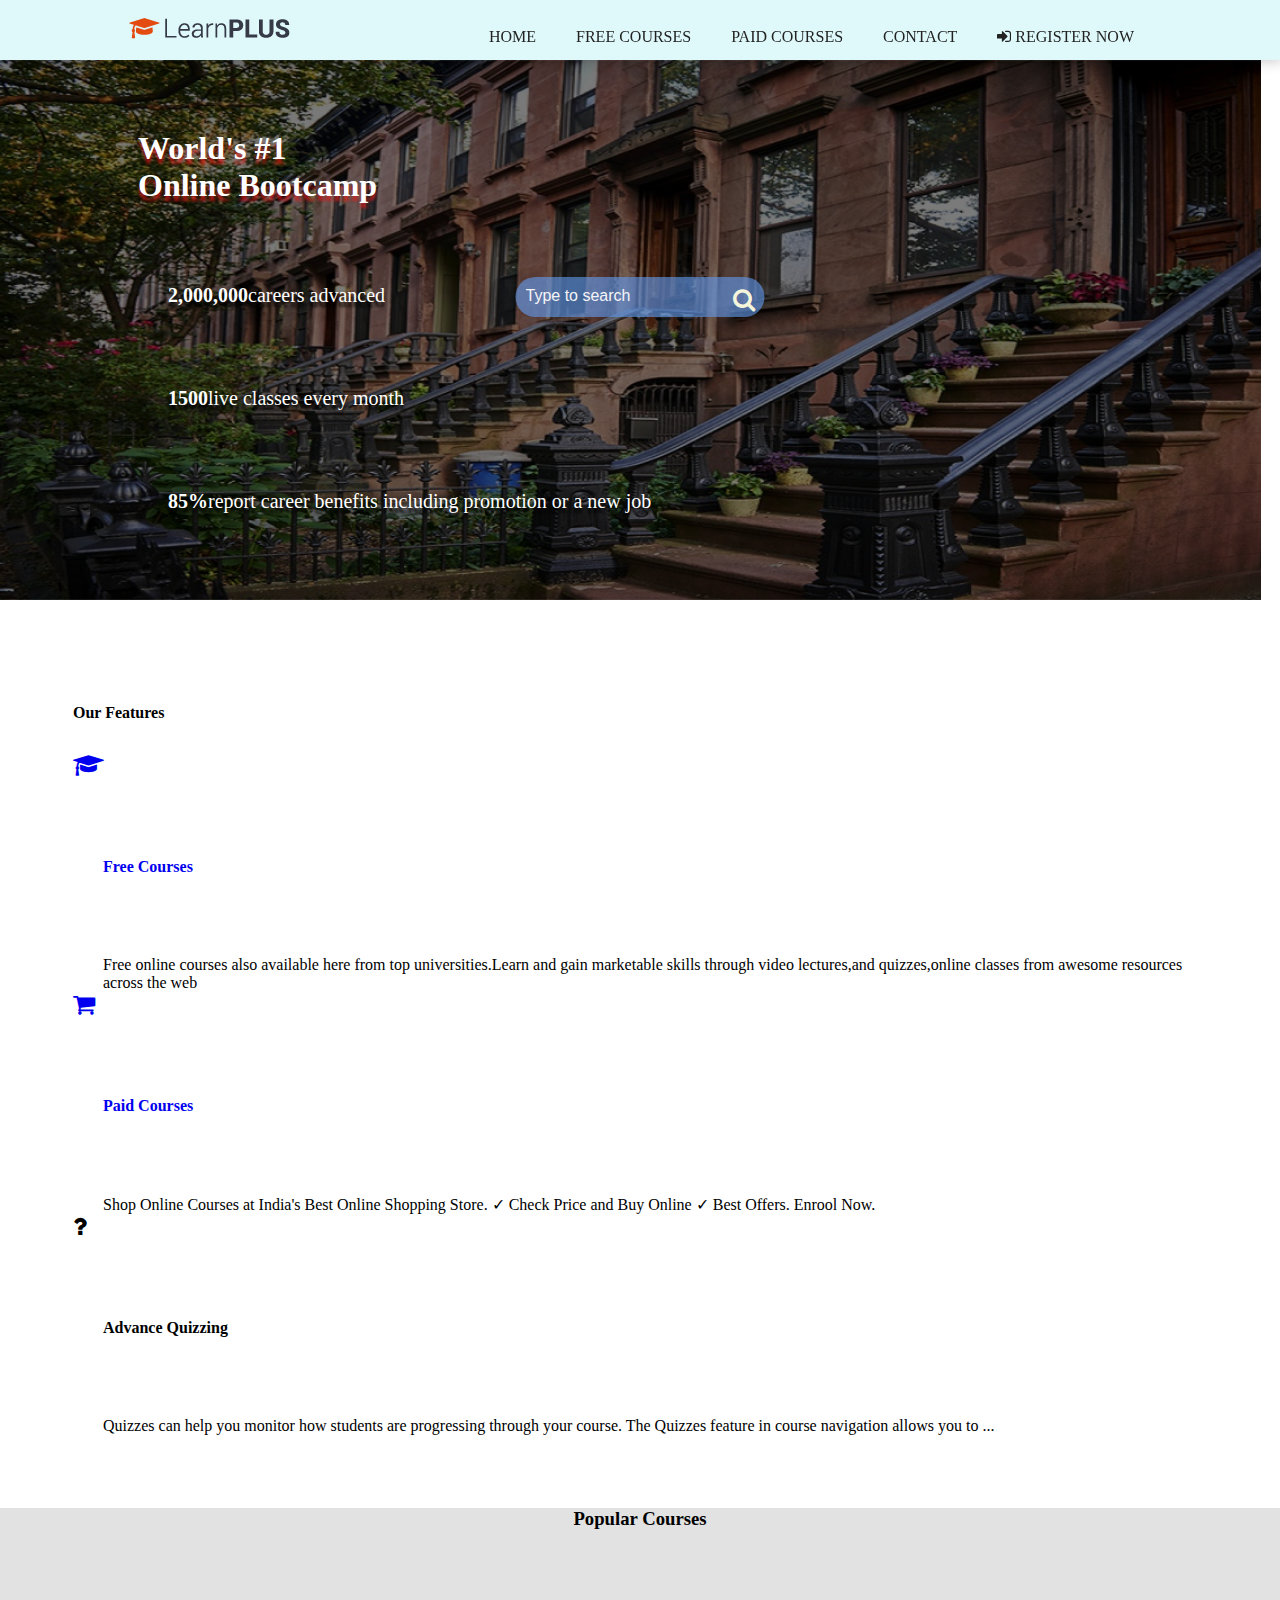
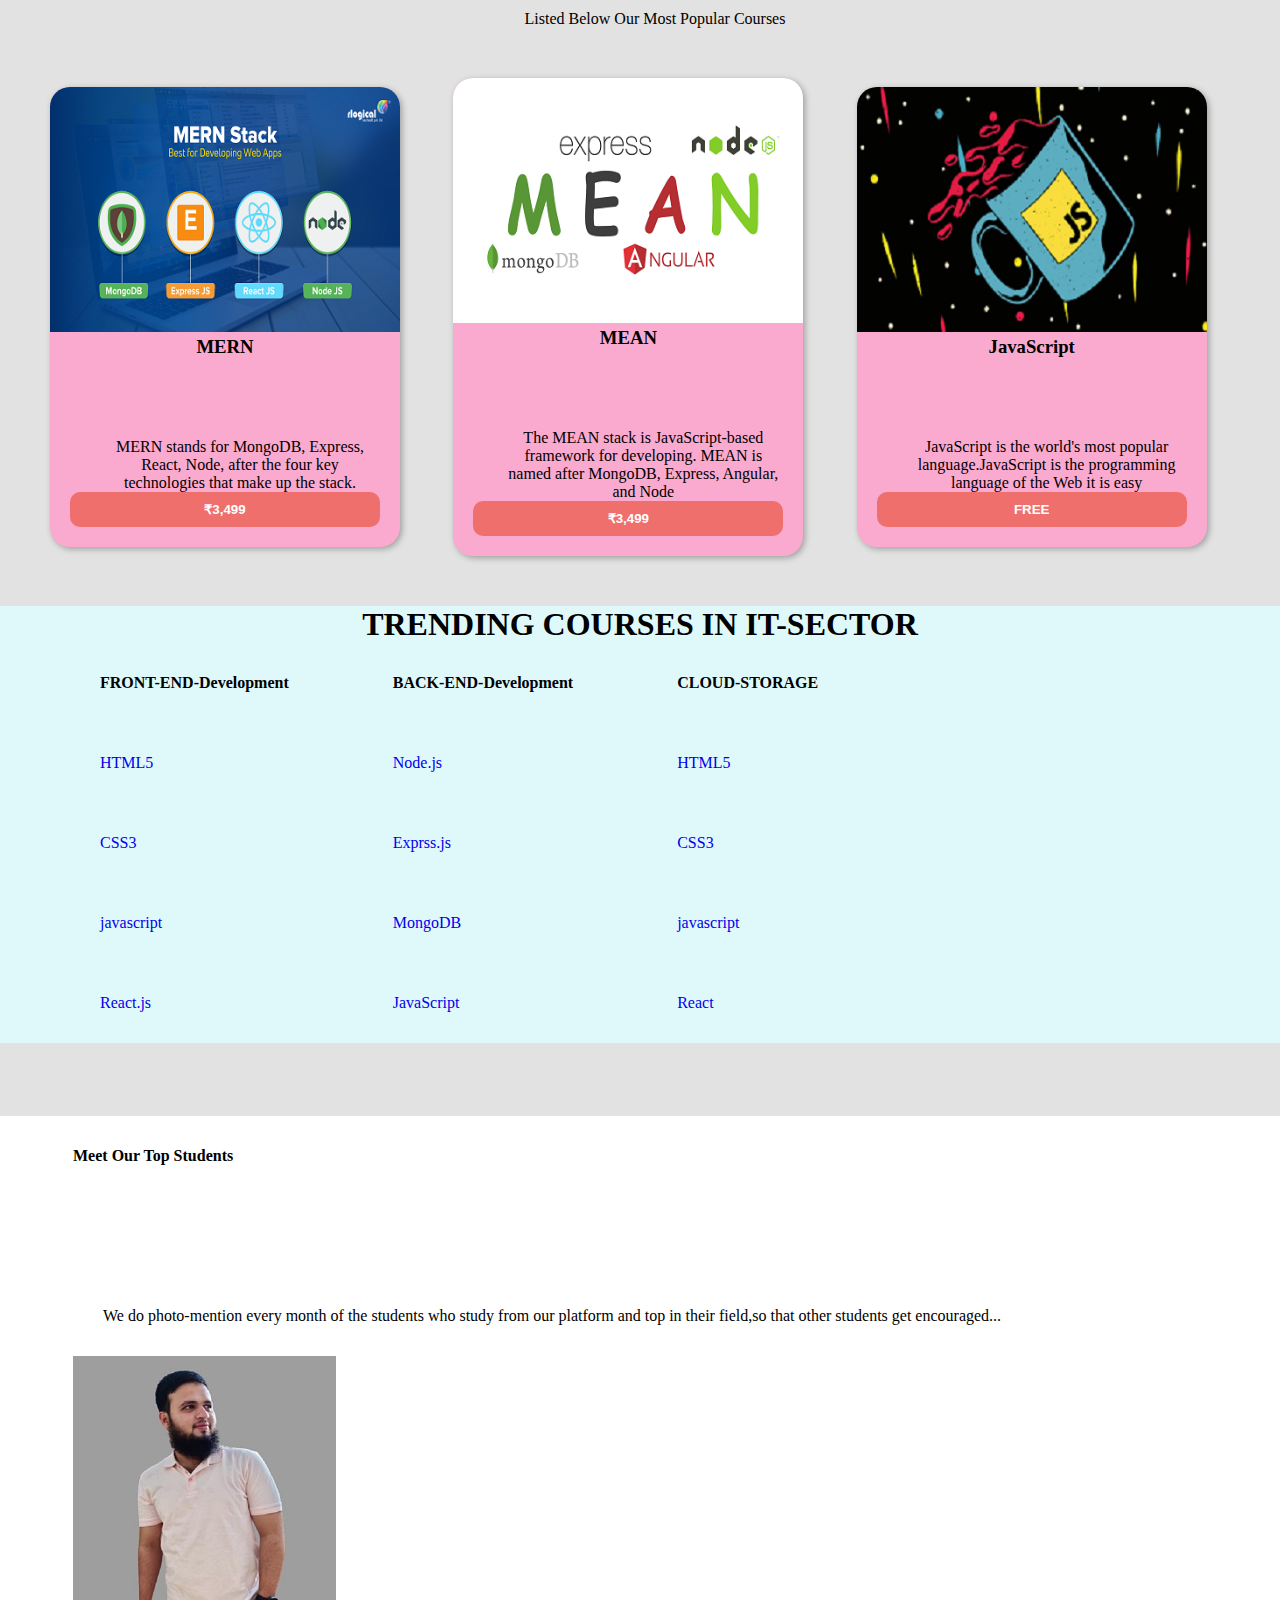
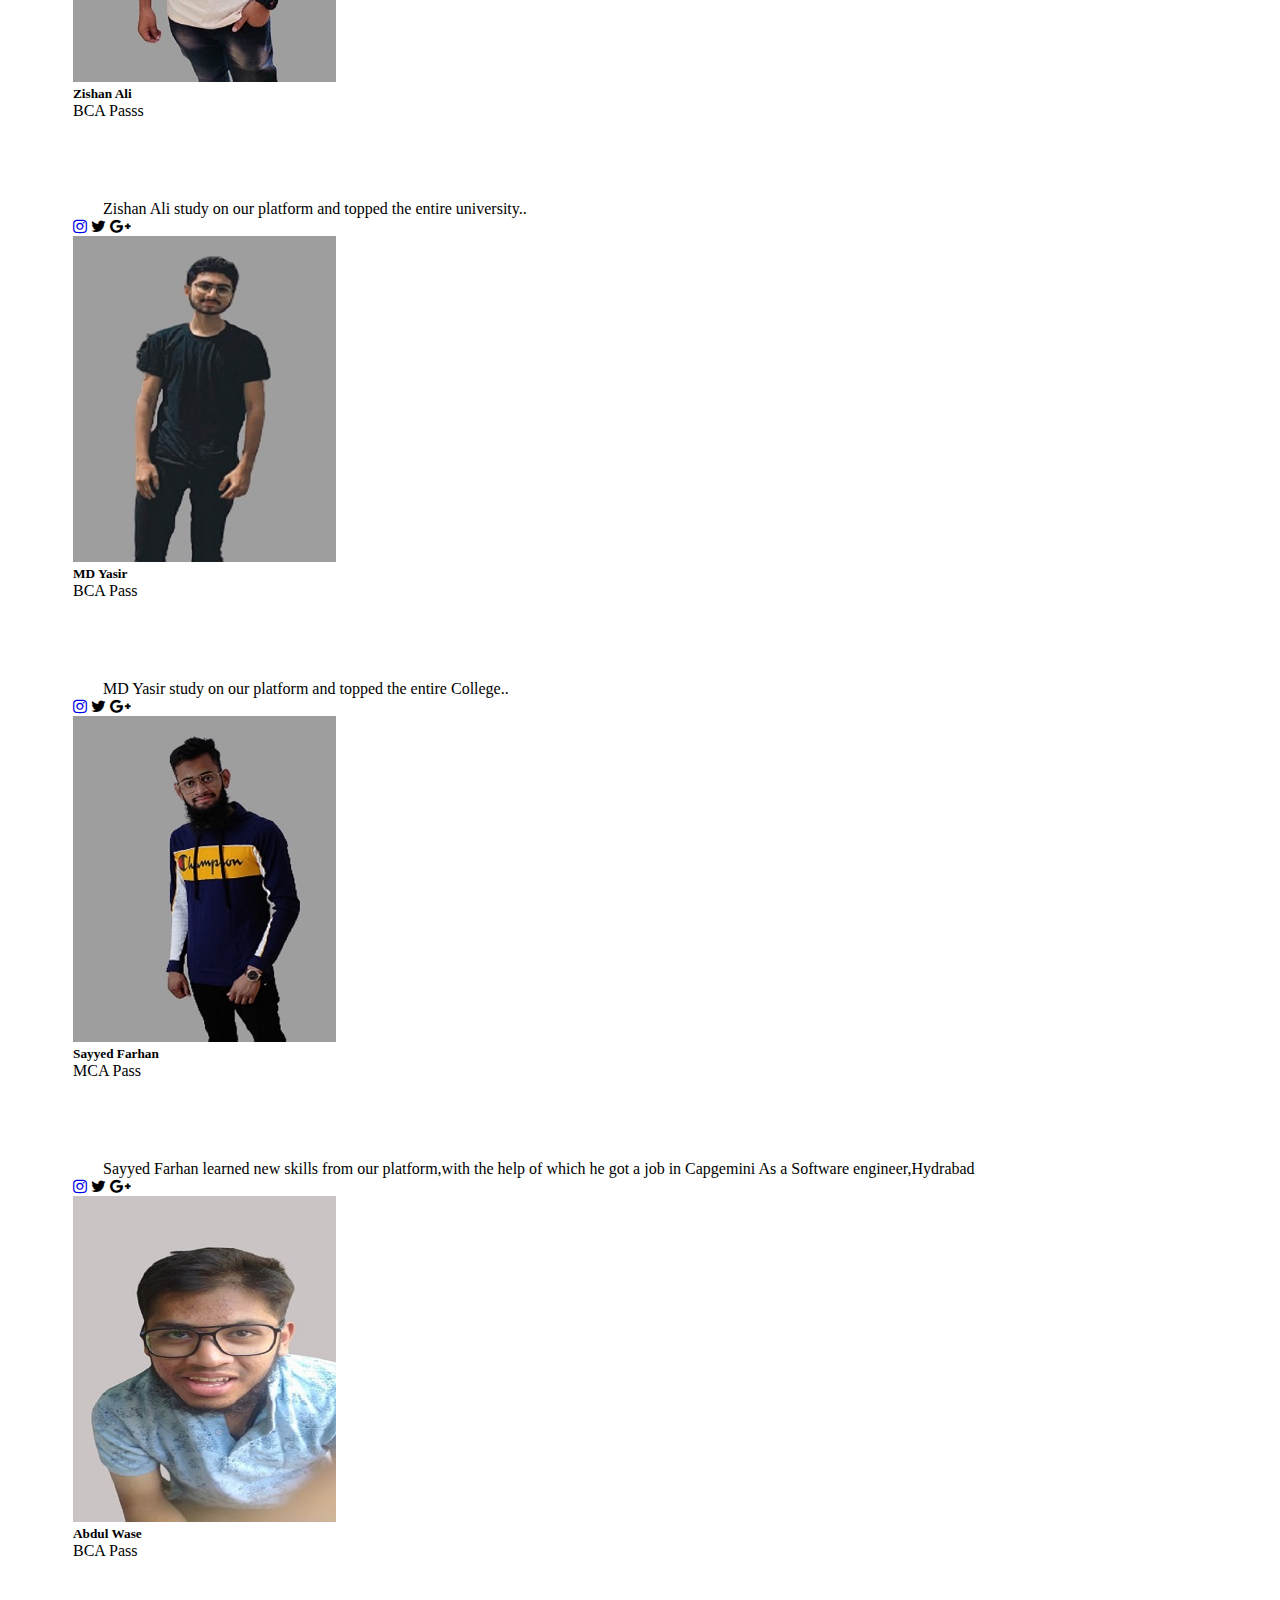
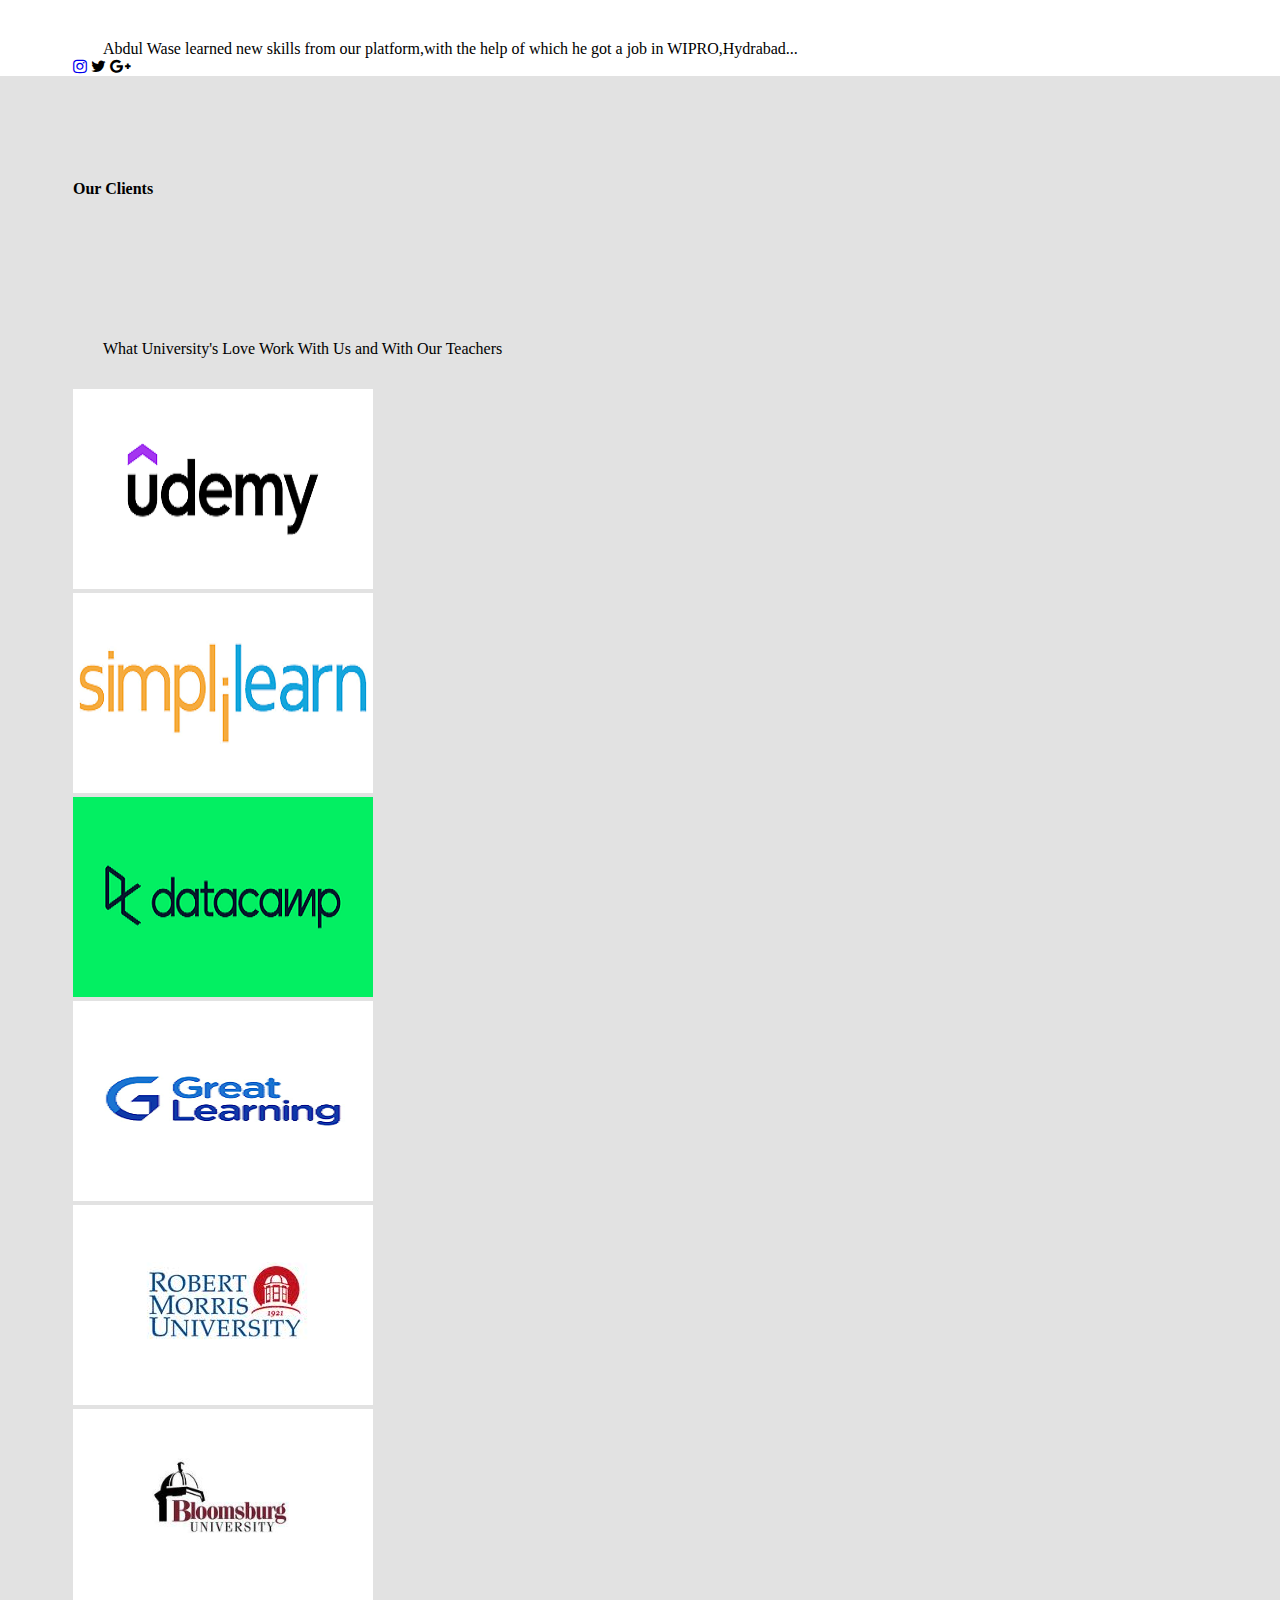
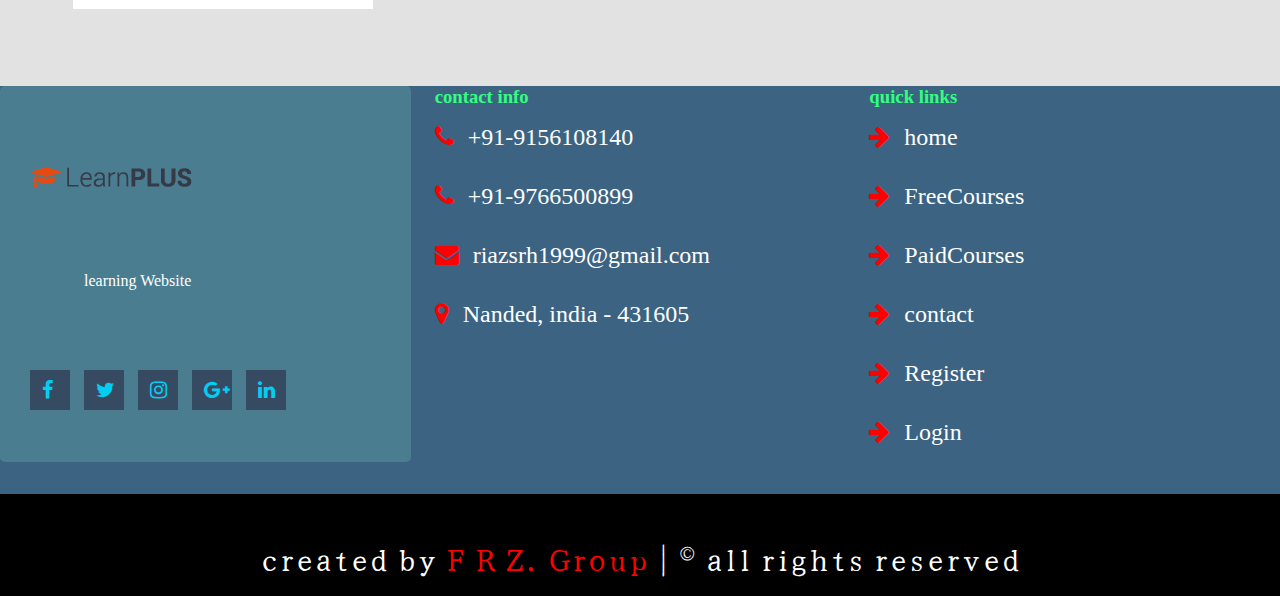
<file: Learn+/index.html>
<!DOCTYPE html>
<html lang="en">
<head>
    <meta charset="UTF-8">
    <meta http-equiv="X-UA-Compatible" content="IE=edge">
    <meta name="viewport" content="width=device-width, initial-scale=1.0">
    <title>Learn+</title>
    <link rel="shortcut icon" href="img/favicon.ico">
    <link rel="stylesheet" href="style.css">
    <link rel="stylesheet" href="search.css">
    <link rel="stylesheet" href="https://cdnjs.cloudflare.com/ajax/libs/font-awesome/4.7.0/css/font-awesome.min.css">
    <link href="https://cdn.jsdelivr.net/npm/bootstrap@5.1.3/dist/css/bootstrap.min.css" rel="stylesheet"
        integrity="sha384-1BmE4kWBq78iYhFldvKuhfTAU6auU8tT94WrHftjDbrCEXSU1oBoqyl2QvZ6jIW3" crossorigin="anonymous">

</head>
<body>
    <nav>
        <a href="#" class="logo"><img src="img/logo.png.png" alt=""></a>
        <label class="toggle">
            <i class="fa fa-bars"></i>
        </label>
        <ul>
            <li class="a1"><a href="">Home</a></li>
            <li class="a1"><a href="FreeCourses.html">Free Courses</a></li>
            <li class="a1"><a href="PaidCourses.html">Paid Courses</a></li>
            <li class="a1"><a href="Contact.html">Contact</a></li>
            <li><a class="btn btn-primary reg" href="LoginForm.html" target="blank"><i class="fa fa-sign-in"></i>
                    Register Now</a>
            </li>
        </ul>
    </nav>
    <!-- ----------NavBar-END----------------------------------------------------------------------------------- -->
    <div class="ss1">
        <div class="ss2">
            <div class="ss3">
                <h1>World's #1<br>
                    Online Bootcamp</h1>

                <p class="sa1">
                    <b>2,000,000</b> careers advanced
                <p>
                <p class="sa1">
                    <b>1500 </b>live classes every month
                <p>
                <p class="sa1">
                    <b> 85% </b>report career benefits including promotion or a new job
                <p>
            </div>
            <!-- ---------------------------Search-box----------- -->

            <div class="search-box">
                <input type="text" placeholder="Type to search" class="search-txt">
                <a class="Search-btn" href="#">
                    <i class="fa fa-search" style="font-size:24px;color: beige;"></i>
                </a>
            </div>
        </div>
    </div>

    <!-- ----***OUR-Feature***------------------------------------------------------- -->

    <section class="white section">
        <div class="container">
            <div class="row">
                <div class="col-md-12">
                    <div class="section-title text-center">
                        <h4>Our Features</h4>
                    </div>
                </div>
            </div>
            <div class="row service-center">
                <div class="col-md-4 col-sm-6">
                    <div class="feature-list border-radius">
                        <a href="#"><i class="fa fa-graduation-cap" style="font-size:24px;"></i></a>
                        <a href="#">
                            <p><strong>Free Courses</strong></p>
                        </a>
                        <p>Free online courses also available here from top universities.Learn and gain marketable
                            skills through
                            video lectures,and quizzes,online classes from awesome resources across the web</p>
                    </div>
                </div>
                <div class="col-md-4 col-sm-6">
                    <div class="feature-list border-radius">
                        <a href="#"><i class="fa fa-shopping-cart" style="font-size:24px;"></i></a>
                        <a href="#">
                            <p><strong>Paid Courses</strong></p>
                        </a>
                        <p>Shop Online Courses at India's Best Online Shopping Store. ✓ Check Price and Buy Online ✓
                            Best Offers.
                            Enrool Now.
                        </p>
                    </div>
                </div>
                <div class="col-md-4 col-sm-6">
                    <div class="feature-list border-radius">
                        <i class="fa fa-question" style="font-size:24px;"></i>
                        <p><strong>Advance Quizzing</strong></p>
                        <p>Quizzes can help you monitor how students are progressing through your course. The Quizzes
                            feature in
                            course navigation allows you to ...
                        </p>
                    </div>
                </div>
            </div>
        </div>
        </div>
    </section>
    <!-- -------Feature-END----------------------------------------------------------------------------- -->
    <!-- *****CARD'S*****----------------------------------------------------------------------------- -->
    <div class="gry">
        <div class="courses">
            <div>
                <h3>Popular Courses</h3>
                <p>Listed Below Our Most Popular Courses</p>
            </div>
        </div>
        <div class="container1">
            <main class="grid">
                <article>
                    <img src="img2/mern.png" alt="">
                    <div class="text">
                        <h3>MERN</h3>
                        <p>MERN stands for MongoDB, Express, React, Node, after the four key technologies that make up the stack.</p>
                        <a href="https://www.udemy.com/course/mern-stack-front-to-back/" target="_main"><button>₹3,499</button></a>
                    </div>
                </article>
                <article>
                    <a href=""><img src="img2/mean.png" alt=""></a>
                    <div class="text">
                        <h3>MEAN</h3>
                        <p>The MEAN stack is JavaScript-based framework for developing. MEAN is named after MongoDB, Express, Angular, and Node</p>
                        <a href="https://www.udemy.com/course/angular-2-and-nodejs-the-practical-guide/" target="_main"><button>₹3,499 </button></a>
                    </div>
                </article>
                <article>
                    <img src="img2/jjss.png" alt="">
                    <div class="text">
                        <h3>JavaScript</h3>
                        <p>JavaScript is the world's most popular language.JavaScript is the programming language of the Web it is easy</p>
                        <a href="https://www.udemy.com/course/javascript-essentials/" target="_main"><button>Free</button></a>
                    </div>
                </article>

            </main>
        </div>
        <!-- ------Cards-END--------------------------------------------- -->
        <!-- *****TRENDING-COURSE****--------------------------------------- -->
        <div class="boss">
        <div class="trnd">
            <div class="cours">
                <h1 class="aaa">TRENDING COURSES IN IT-SECTOR</h1>
                <div id="tryl">
                <div class="ctgry-main1">
                    <div class="ctgry1">
                        <h4>FRONT-END-Development</h4>
                        <a href="#">HTML5</a><br>
                        <a href="#">CSS3</a><br>
                        <a href="#">javascript</a><br>
                        <a href="#">React.js</a><br>
                    </div>
                </div>
                <div class="ctgry-main2">
                    <div class="ctgry1">
                        <h4>BACK-END-Development</h4>
                        <a href="#">Node.js</a><br>
                        <a href="#">Exprss.js</a><br>
                        <a href="#">MongoDB</a><br>
                        <a href="#">JavaScript</a><br>
                    </div>
                </div>
                <div class="ctgry-main3">
                    <div class="ctgry1">
                        <h4>CLOUD-STORAGE</h4>
                        <a href="#">HTML5</a><br>
                        <a href="#">CSS3</a><br>
                        <a href="#">javascript</a><br>
                        <a href="#">React</a><br>
                    </div>
                </div>
                </div>
            </div>
        </div>
    </div>

    <!-- ----------TRANDING-COURSES-END--------------------------------- -->
     <!-- -----------*****MEET-OUR-STUDENTS********----------- -->

     <section class="white section">
        <div class="container">
          <div class="row">
            <div class="col-md-12">
              <div class="section-title text-center">
                <h4>Meet Our Top Students</h4>
                <p>We do photo-mention every month of the students who study from our platform and top in their field,so
                  that other students get encouraged... </p>
              </div>
            </div>
          </div>
          <div class="rowe">
            <div class="col-md-12">
              <div class="content-widget">
                <div class="team-members row">
                  <div class="col-md-3 col-sm-6 col-xs-12">
                    <div class="team">
                      <img src="img/zishan.jpg" alt="" class="img-responsive sswow fadeInUp">
                      <div class="team-hover-content">
                        <h5>Zishan Ali</h5>
                        <span>BCA Passs</span>
                        <p>Zishan Ali study on our platform and topped the entire university..</p>
                        <div class="social">
                          <a href="https://instagram.com/skzishanali?utm_medium=copy_link" title="instagram"><i class="fa fa-instagram"></i></a>
                          <a title="Twitter"><i class="fa fa-twitter"></i></a>
                          <a title="Google Plus"><i class="fa fa-google-plus"></i></a>
                        </div>
                      </div>
                    </div>
                  </div>
                  <div class="col-md-3 col-sm-6 col-xs-12">
                    <div class="team">
                      <img src="img/yaser.jpg" alt="" class="img-responsive wow fadeInUp">
                      <div class="team-hover-content">
                        <h5>MD Yasir </h5>
                        <span>BCA Pass</span>
                        <p>MD Yasir study on our platform and topped the entire College.. </p>
                        <div class="social">
                          <a href="https://instagram.com/being.x.yasir?utm_medium=copy_link" title="instagram"><i class="fa fa-instagram"></i></a>
                          <a title="Twitter"><i class="fa fa-twitter"></i></a>
                          <a title="Google Plus"><i class="fa fa-google-plus"></i></a>
                        </div>
                      </div>
                    </div>
                  </div>
                  <div class="col-md-3 col-sm-6 col-xs-12">
                    <div class="team">
                      <img src="img/farhan.jpg" alt="" class="img-responsive swow fadeInUp">
                      <div class="team-hover-content">
                        <h5>Sayyed Farhan</h5>
                        <span>MCA Pass</span>
                        <p>Sayyed Farhan learned new skills from our platform,with the help of which he got a job in
                          Capgemini As a Software engineer,Hydrabad </p>
                        <div class="social">
                          <a href="https://instagram.com/s_d_farhan?utm_medium=copy_link" title="instagram"><i class="fa fa-instagram"></i></a>
                          <a title="Twitter"><i class="fa fa-twitter"></i></a>
                          <a title="Google Plus"><i class="fa fa-google-plus"></i></a>
                        </div>
                      </div>
                    </div>
                  </div>
                  <div class="col-md-3 col-sm-6 col-xs-12">
                    <div class="team">
                      <img src="img/wase.jpg" alt="" class="img-responsive wow fadeInUp">
                      <div class="team-hover-content">
                        <h5>Abdul Wase</h5>
                        <span>BCA Pass</span>
                        <p>Abdul Wase learned new skills from our platform,with the help of which he got a job in
                          WIPRO,Hydrabad... </p>
                        <div class="social">
                          <a href="https://instagram.com/abdulwase5091?utm_medium=copy_link" title="instagram"><i class="fa fa-instagram"></i></a>
                          <a title="Twitter"><i class="fa fa-twitter"></i></a>
                          <a title="Google Plus"><i class="fa fa-google-plus"></i></a>
                        </div>
                      </div>
                    </div>
                  </div>
                </div>
              </div>
            </div>
          </div>
        </div>
      </section>
      <!-- ------------------TOP student-END----------- --> 
      <!-- --------our-client---- -->
      <section class="grey section">
        <div class="container">
          <div class="row">
            <div class="col-md-12">
              <div class="section-title text-center">
                <h4>Our Clients</h4>
                <p>What University's Love Work With Us and With Our Teachers</p>
              </div>
            </div>
          </div>
          <div class="row">
            <div class="col-md-2">
              <img src="img2/udemy.png" alt="" class="img-responsive img-thumbnail">
            </div>
            <div class="col-md-2">
              <img src="img2/simply.png" alt="" class="img-responsive img-thumbnail">
            </div>
            <div class="col-md-2">
              <img src="img2/data.png" alt="" class="img-responsive img-thumbnail">
            </div>
            <div class="col-md-2">
              <img src="img2/great.png" alt="" class="img-responsive img-thumbnail">
            </div>
            <div class="col-md-2">
              <img src="img2/robert.png" alt="" class="img-responsive img-thumbnail">
            </div>
            <div class="col-md-2">
              <img src="img2/university.png" alt="" class="img-responsive img-thumbnail">
            </div>
          </div>
        </div>
      </section>

      <!-- ------client-end----- -->
<!-- footer section starts  -->

<section class="footer">

    <div class="box-container">

        <div class="footer-left">
            <img src="img/logo.png.png" alt="">
            <p id="para">learning Website</p>
            <div class="socials">
                  <a href="#"><i class="fa fa-facebook"></i></a>
                  <a href="#"><i class="fa fa-twitter"></i></a>
                  <a href="#"><i class="fa fa-instagram"></i></a>
                  <a href="#"><i class="fa fa-google-plus"></i></a>
                  <a href="#"><i class="fa fa-linkedin"></i></a>
            </div>
        </div>

        <div class="box" id="fa1">
            <h3>contact info</h3>
            <a href="#" class="links"> <i class="fa fa-phone"></i> +91-9156108140 </a>
            <a href="#" class="links"> <i class="fa fa-phone"></i> +91-9766500899 </a>
            <a href="#" class="links"> <i class="fa fa-envelope"></i> riazsrh1999@gmail.com </a>
            <a href="#" class="links"> <i class="fa fa-map-marker"></i> Nanded, india - 431605</a>
        </div>

        <div class="box" id="fa2">
            <h3>quick links</h3>
            <a href="index.html" class="links"> <i class="fa fa-arrow-right"></i> home </a>
            <a href="FreeCourses.html" class="links"> <i class="fa fa-arrow-right"></i> FreeCourses </a>
            <a href="PaidCourses.html" class="links"> <i class="fa fa-arrow-right"></i> PaidCourses </a>
            <a href="Contact.html" class="links"> <i class="fa fa-arrow-right"></i> contact </a>
            <a href="LoginForm.html" class="links"> <i class="fa fa-arrow-right"></i> Register </a>
            <a href="LoginForm.html" class="links"> <i class="fa fa-arrow-right"></i> Login </a>
        </div>
    </div>

    <div class="credit aj"> created by <span> F R Z. Group </span> | &copy; all rights reserved </div>

</section>

<!------- footer section ends --------->


        <script src="https://cdnjs.cloudflare.com/ajax/libs/jquery/3.6.0/jquery.min.js"
            integrity="sha512-894YE6QWD5I59HgZOGReFYm4dnWc1Qt5NtvYSaNcOP+u1T9qYdvdihz0PPSiiqn/+/3e7Jo4EaG7TubfWGUrMQ=="
            crossorigin="anonymous" referrerpolicy="no-referrer"></script>
        <script>
            $(".toggle i").click(function () {
                $("ul").toggleClass("show");
            });
        </script>
        <script src="https://cdn.jsdelivr.net/npm/bootstrap@5.1.3/dist/js/bootstrap.bundle.min.js"
            integrity="sha384-ka7Sk0Gln4gmtz2MlQnikT1wXgYsOg+OMhuP+IlRH9sENBO0LRn5q+8nbTov4+1p"
            crossorigin="anonymous"></script>
</body>

</html>
</file>
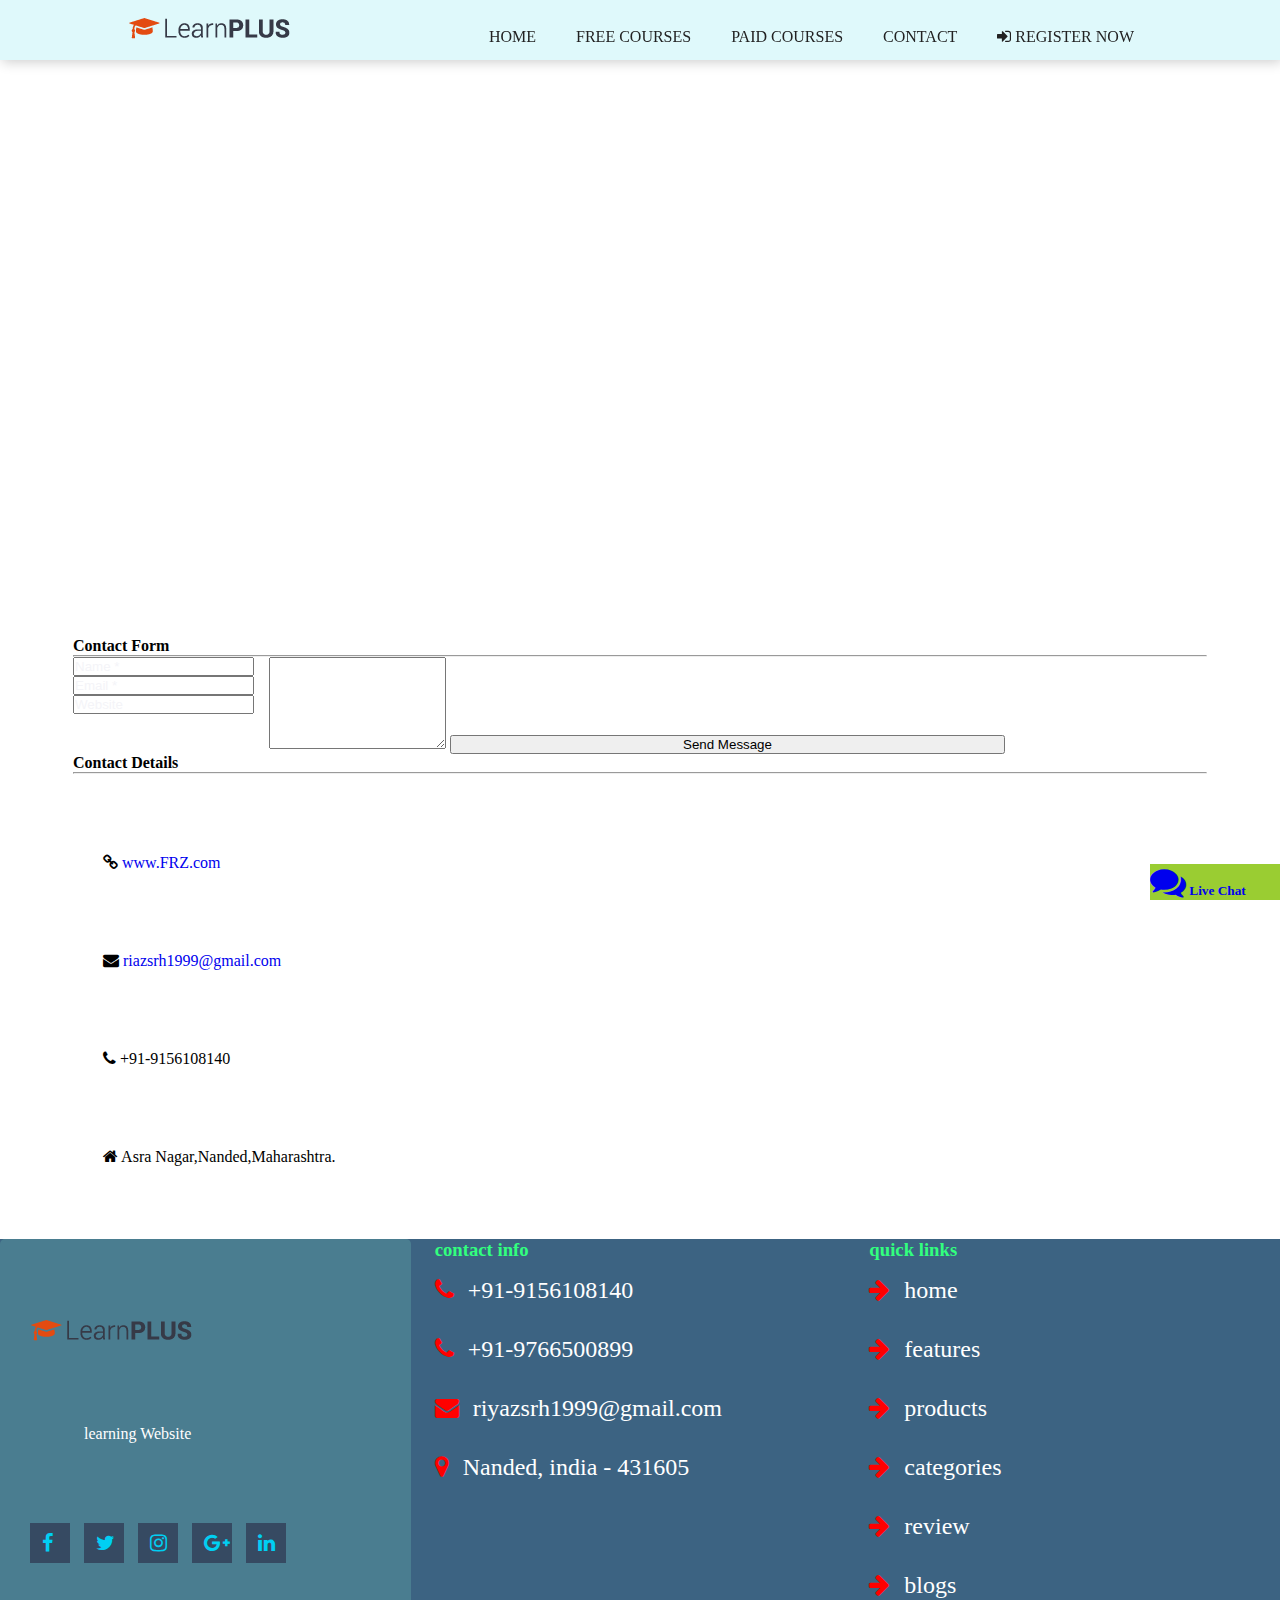
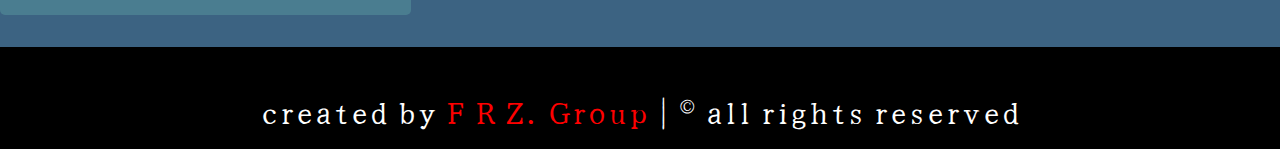
<file: Learn+/Contact.html>
<!DOCTYPE html>
<html lang="en">

<head>
    <meta charset="UTF-8" />
    <meta http-equiv="X-UA-Compatible" content="IE=edge" />
    <meta name="viewport" content="width=device-width, initial-scale=1.0" />
    <title>Learn+</title>
    <link rel="shortcut icon" href="img/favicon.ico" />
    <link rel="stylesheet" href="style.css" />
    <link rel="stylesheet" href="search.css" />
    <link rel="stylesheet" href="free.css" />
    <link rel="stylesheet" href="https://cdnjs.cloudflare.com/ajax/libs/font-awesome/4.7.0/css/font-awesome.min.css" />
    <link href="https://cdn.jsdelivr.net/npm/bootstrap@5.1.3/dist/css/bootstrap.min.css" rel="stylesheet"
        integrity="sha384-1BmE4kWBq78iYhFldvKuhfTAU6auU8tT94WrHftjDbrCEXSU1oBoqyl2QvZ6jIW3" crossorigin="anonymous" />
</head>

<body>
    <nav>
        <a href="#" class="logo"><img src="img/logo.png.png" alt="" /></a>
        <label class="toggle">
            <i class="fa fa-bars"></i>
        </label>
        <ul>
            <li class="a1"><a href="index.html">Home</a></li>
            <li class="a1"><a href="FreeCourses.html">Free Courses</a></li>
            <li class="a1"><a href="PaidCourses.html">Paid Courses</a></li>
            <li class="a1"><a href="contact.html">Contact</a></li>
            <li>
                <a class="btn btn-primary reg" href="LoginForm.html" target="blank"><i class="fa fa-sign-in"></i>
                    Register Now</a>
            </li>
        </ul>
    </nav>
    <!-- ---------------nav-END--------------->
    <!-- ----**-MAP-**--------- -->
    <div class="embd">
    <iframe
        src="https://www.google.com/maps/embed?pb=!1m18!1m12!1m3!1d120611.08928028881!2d77.24581350812561!3d19.147250984858946!2m3!1f0!2f0!3f0!3m2!1i1024!2i768!4f13.1!3m3!1m2!1s0x3bd1d66bb9d31721%3A0x43892c180155daf1!2sNanded%2C%20Maharashtra!5e0!3m2!1sen!2sin!4v1633589526419!5m2!1sen!2sin"
        width="1100" height="500" style="border: 0" allowfullscreen="" loading="lazy"></iframe>
    </div>
    <section class="white section">
        <div class="container">
            <div class="row contact-wrapper">
                <div class="col-md-9 col-sm-9 col-xs-12 content-widget">
                    <div class="widget-title">
                        <h4>Contact Form</h4>
                        <hr />
                    </div>
                    <div id="contact_form" class="contact_form row">
                        <div id="message"></div>
                        <form id="contactform" action="http://templatevisual.com/demo/learnplus/contact.php"
                            name="contactform" method="post">
                            <div class="col-lg-4 col-md-4 col-sm-4 col-xs-12 ffrrmm">
                                <input type="text" name="name" id="name" class="form-control" placeholder="Name *" /><br>
                                <input type="text" name="email" id="email" class="form-control" placeholder="Email *" /><br>
                                <input type="text" name="name" id="website" class="form-control"
                                    placeholder="Website" />
                            </div>
                            <div class="col-lg-8 col-md-8 col-sm-8 col-xs-12">
                                <textarea class="form-control" name="comments" id="comments" rows="6"
                                    placeholder=""></textarea>
                                    
                               <a href="index.html"> <button type="submit"  id="submit" class="btn btn-primary btn-block">
                                    Send Message
                                </button></a>
                            </div>
                        </form>
                    </div>
                </div>
                <div class="col-md-3 col-sm-3 col-xs-12 content-widget">
                    <div class="widget-title">
                        <h4>Contact Details</h4>
                        <hr />
                    </div>
                    <div class="contact-list">
                        <div class="contact-details">
                            
                            <p><i class="fa fa-link"></i> <a href="#">www.FRZ.com</a></p>
                            <p><i class="fa fa-envelope"></i>
                             <a href="mailto:info@yoursite.com">riazsrh1999@gmail.com</a></p>
                            <p><i class="fa fa-phone"></i> +91-9156108140</li></p>
                            <p><i class="fa fa-home"></i> Asra Nagar,Nanded,Maharashtra.</p>
                            
                        </div>
                    </div>
                </div>
            </div>
        </div>
    </section>
    <!-- --------form-end----- -->
    <!-- footer section starts  -->
    <section class="footer">
        <div class="box-container">
            <div class="footer-left">
                <img src="img/logo.png.png" alt="" />
                <p id="para">learning Website</p>
                <div class="socials">
                    <a href="#"><i class="fa fa-facebook"></i></a>
                    <a href="#"><i class="fa fa-twitter"></i></a>
                    <a href="#"><i class="fa fa-instagram"></i></a>
                    <a href="#"><i class="fa fa-google-plus"></i></a>
                    <a href="#"><i class="fa fa-linkedin"></i></a>
                </div>
            </div>

            <div class="box" id="fa1">
                <h3>contact info</h3>
                <a href="#" class="links">
                    <i class="fa fa-phone"></i> +91-9156108140
                </a>
                <a href="#" class="links">
                    <i class="fa fa-phone"></i> +91-9766500899
                </a>
                <a href="#" class="links">
                    <i class="fa fa-envelope"></i> riyazsrh1999@gmail.com
                </a>
                <a href="#" class="links">
                    <i class="fa fa-map-marker"></i> Nanded, india - 431605
                </a>
            </div>

            <div class="box" id="fa2">
                <h3>quick links</h3>
                <a href="#" class="links">
                    <i class="fa fa-arrow-right"></i> home
                </a>
                <a href="#" class="links">
                    <i class="fa fa-arrow-right"></i> features
                </a>
                <a href="#" class="links">
                    <i class="fa fa-arrow-right"></i> products
                </a>
                <a href="#" class="links">
                    <i class="fa fa-arrow-right"></i> categories
                </a>
                <a href="#" class="links">
                    <i class="fa fa-arrow-right"></i> review
                </a>
                <a href="#" class="links">
                    <i class="fa fa-arrow-right"></i> blogs
                </a>
            </div>
        </div>
        <!-- ---------live-chat---resume-- -->
        <div class="fxd">
            <a href="resum.html" target="blank"><h5><i class='fa fa-comments' style='font-size:36px'></i> Live Chat</h5>
        </div></a>
        <div class="credit aj">
            created by <span> F R Z. Group </span> | &copy; all rights reserved
        </div>
        
    </section>
    <!-- footer section ends -->

    <script src="https://cdnjs.cloudflare.com/ajax/libs/jquery/3.6.0/jquery.min.js"
        integrity="sha512-894YE6QWD5I59HgZOGReFYm4dnWc1Qt5NtvYSaNcOP+u1T9qYdvdihz0PPSiiqn/+/3e7Jo4EaG7TubfWGUrMQ=="
        crossorigin="anonymous" referrerpolicy="no-referrer"></script>
    <script>
        $(".toggle i").click(function () {
            $("ul").toggleClass("show");
        });
    </script>
    <script src="https://cdn.jsdelivr.net/npm/bootstrap@5.1.3/dist/js/bootstrap.bundle.min.js"
        integrity="sha384-ka7Sk0Gln4gmtz2MlQnikT1wXgYsOg+OMhuP+IlRH9sENBO0LRn5q+8nbTov4+1p"
        crossorigin="anonymous"></script>
</body>

</html>
</file>
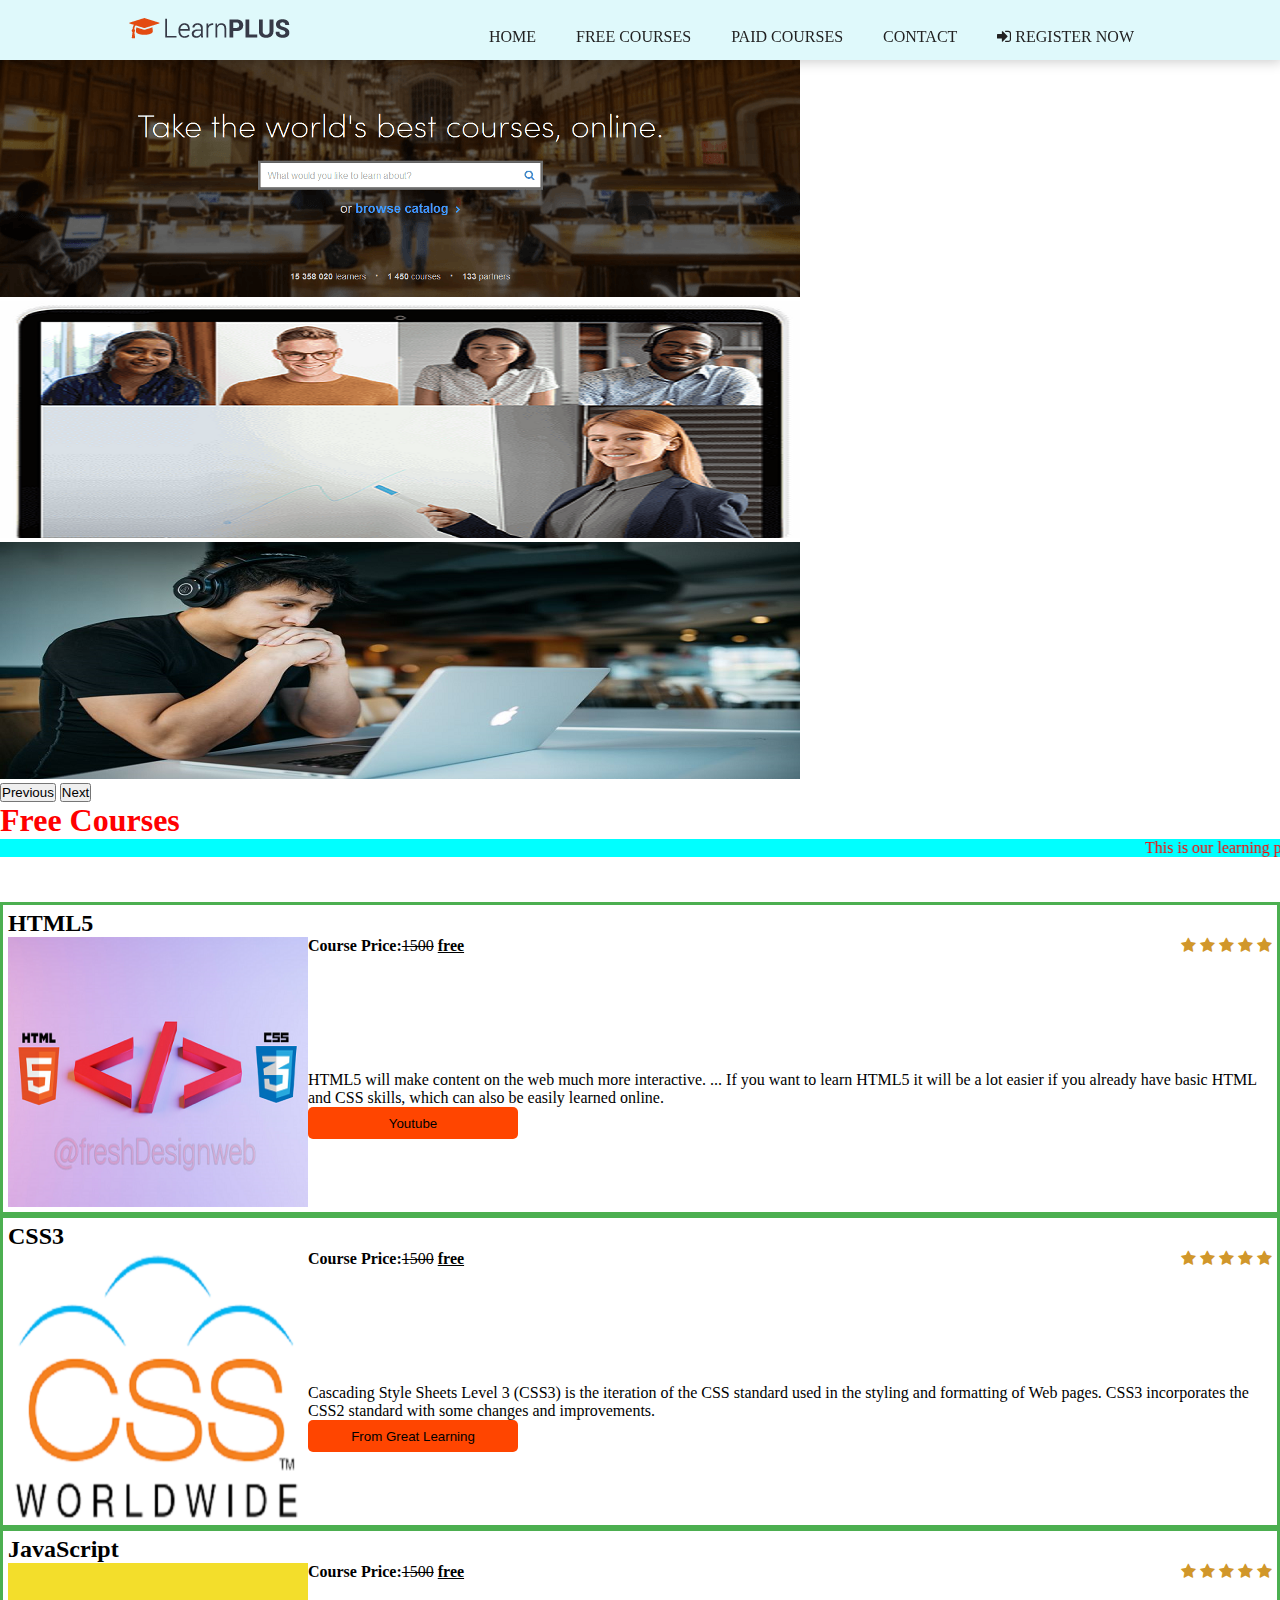
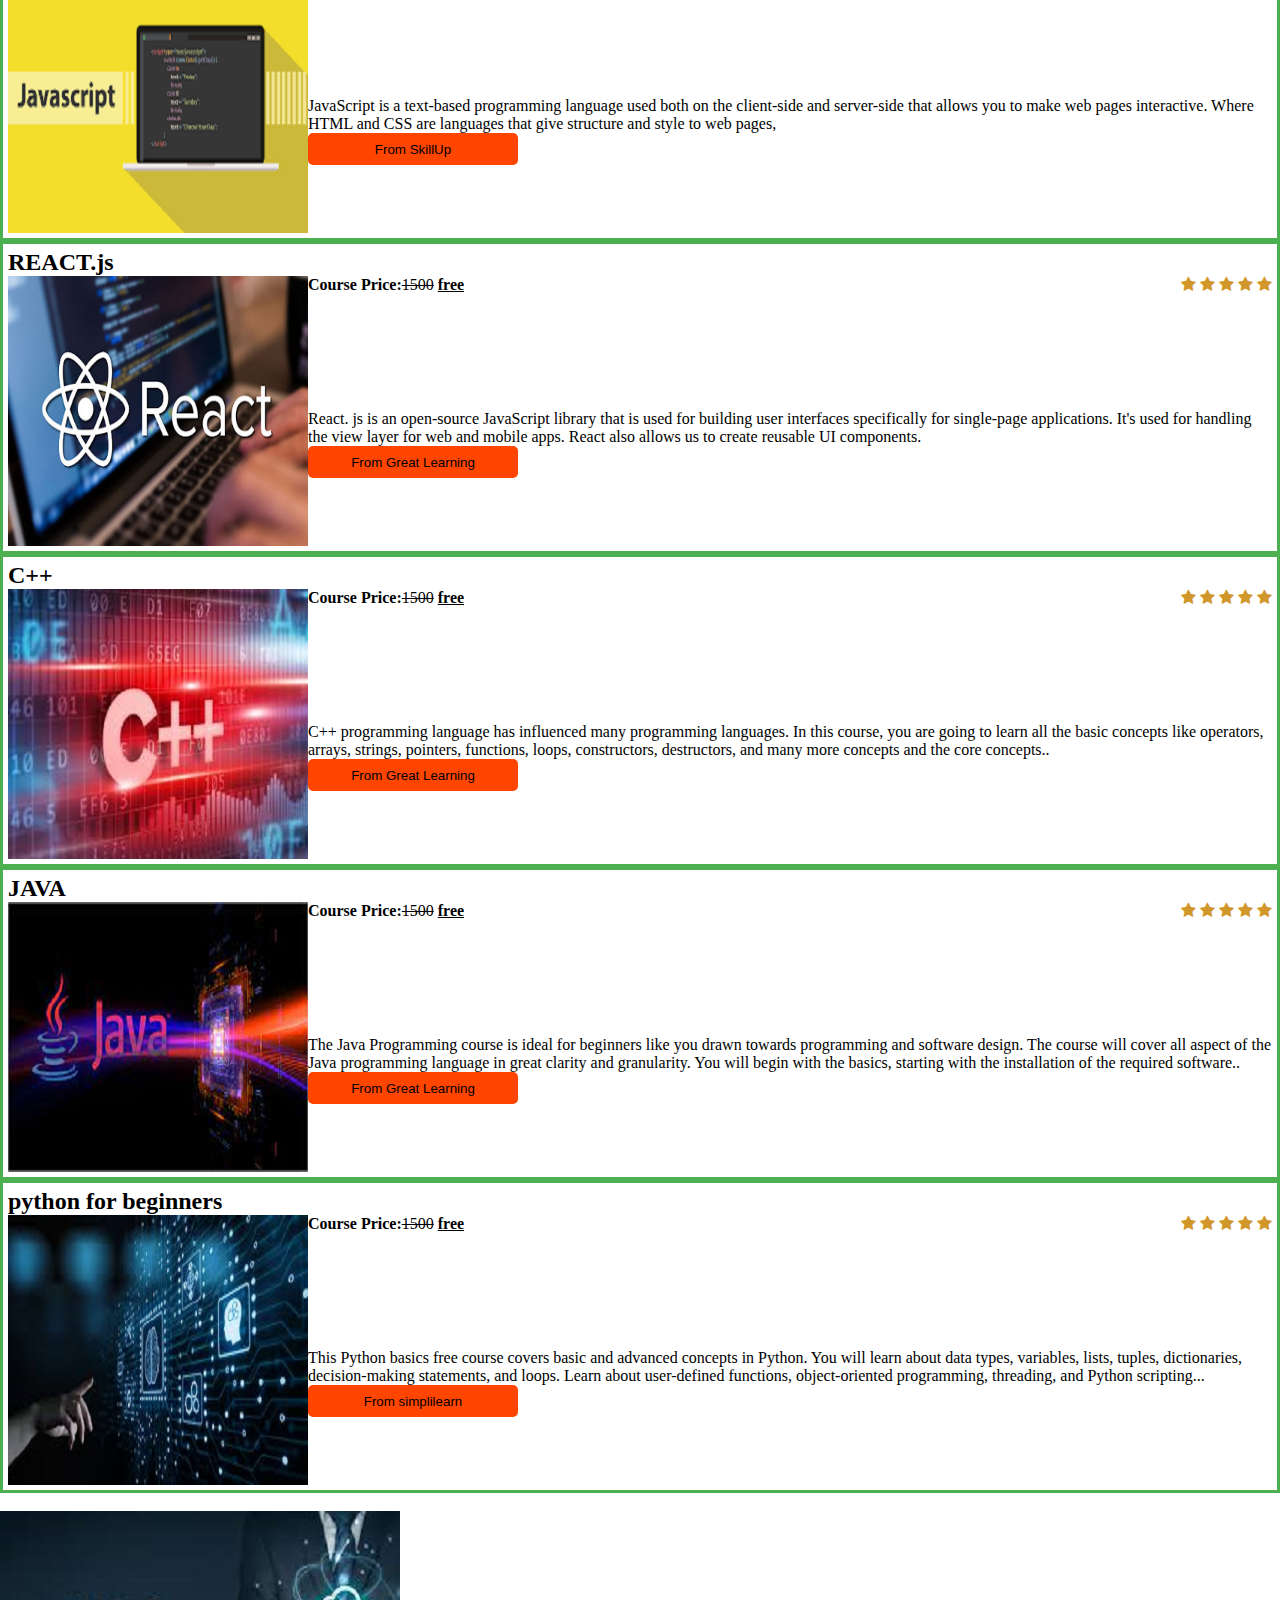
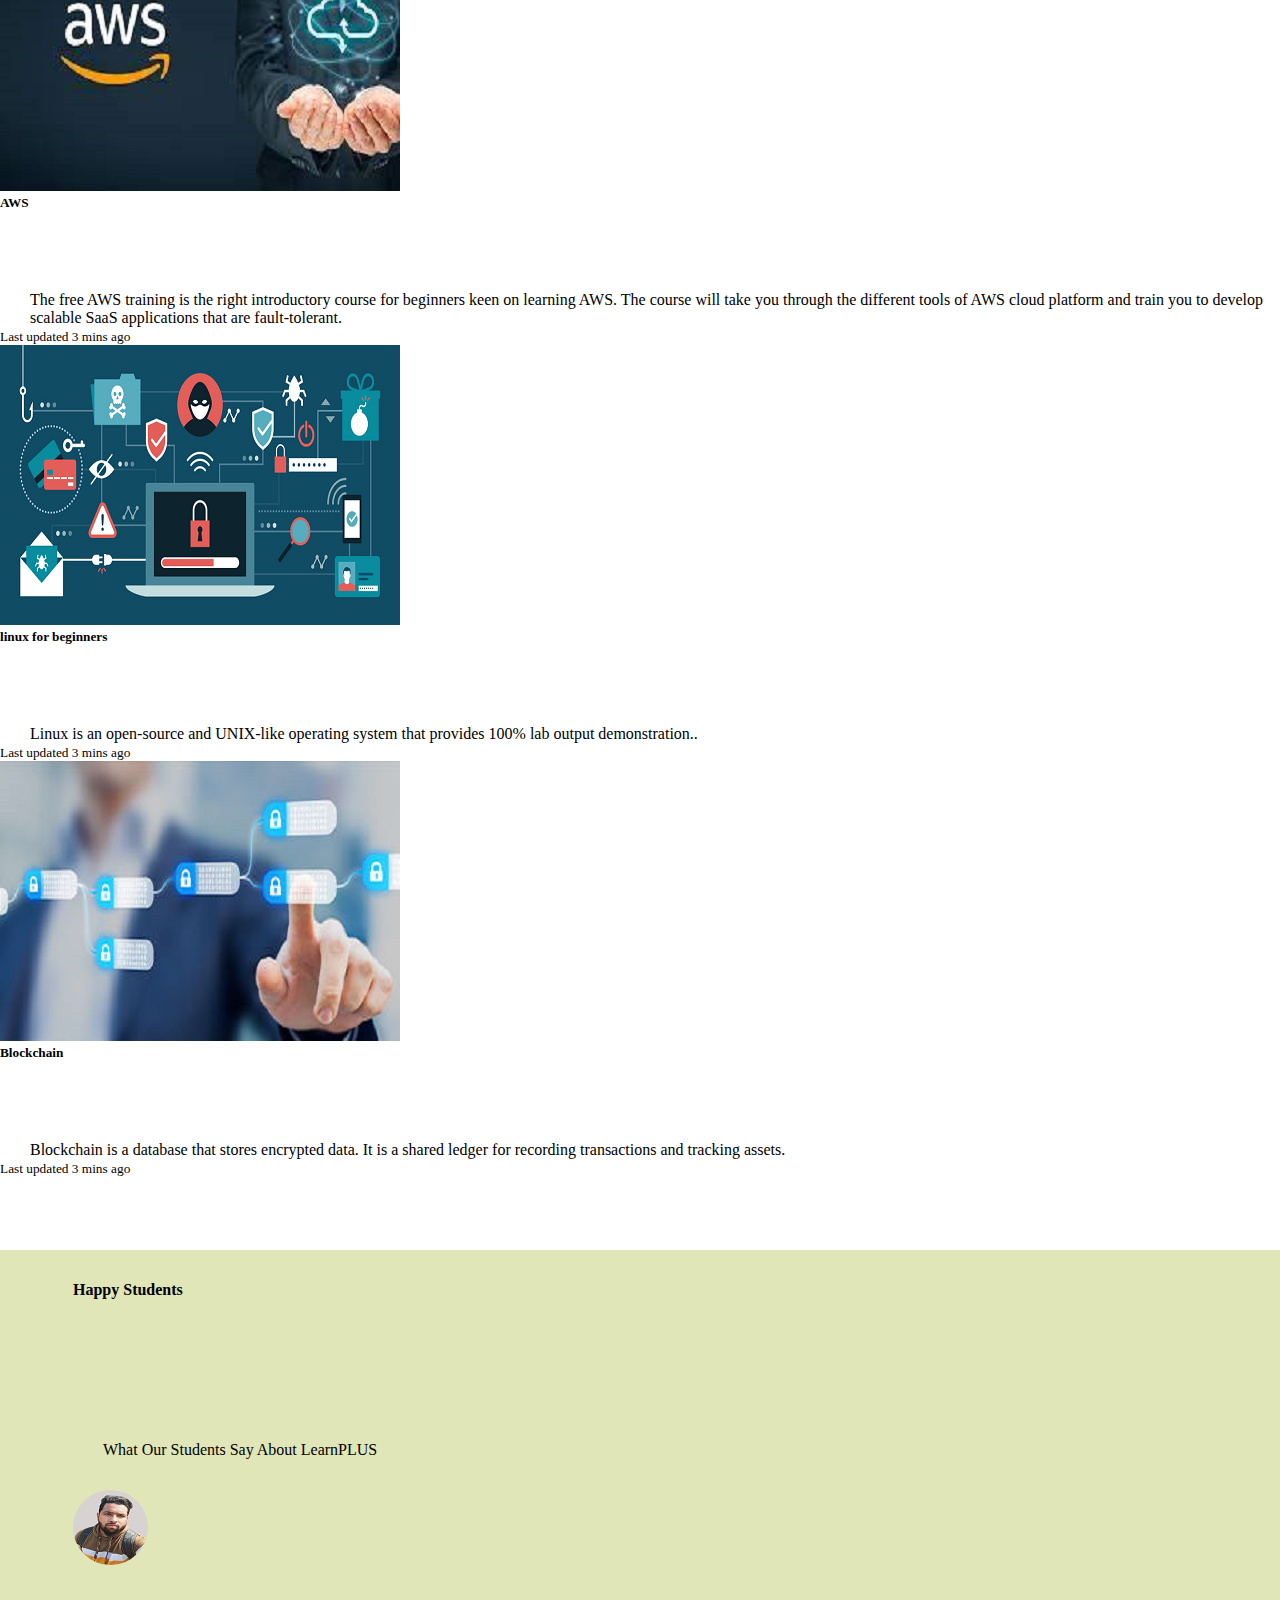
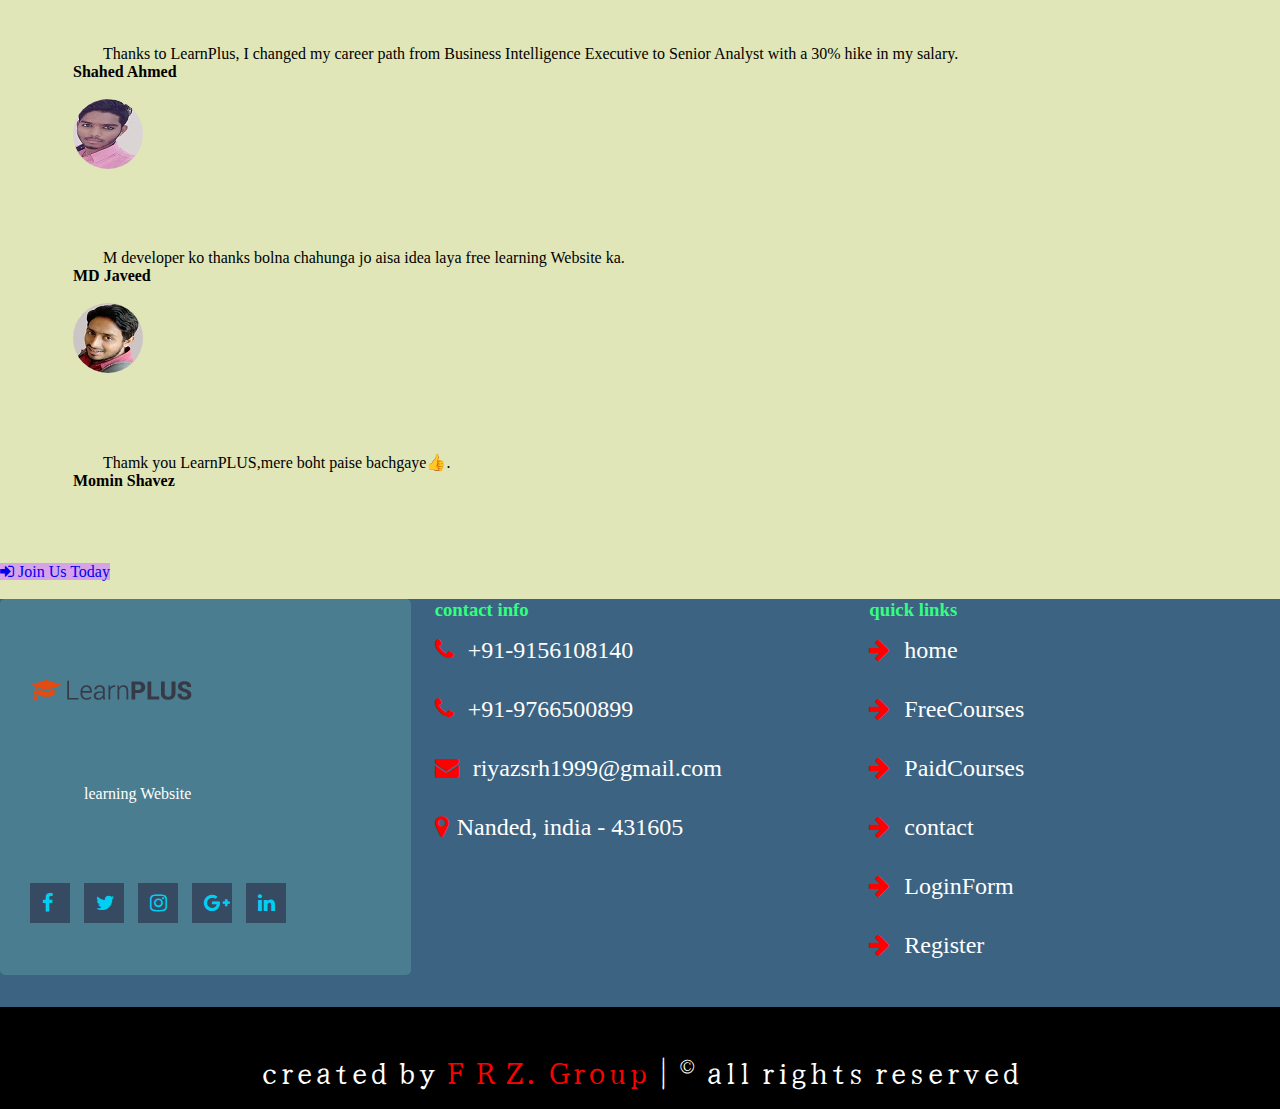
<file: Learn+/FreeCourses.html>
<!DOCTYPE html>
<html lang="en">

<head>
  <meta charset="UTF-8">
  <meta http-equiv="X-UA-Compatible" content="IE=edge">
  <meta name="viewport" content="width=device-width, initial-scale=1.0">
  <title>Learn+</title>
  <link rel="shortcut icon" href="img/favicon.ico">
  <link rel="stylesheet" href="style.css">
  <link rel="stylesheet" href="search.css">
  <link rel="stylesheet" href="free.css">
  <link rel="stylesheet" href="https://cdnjs.cloudflare.com/ajax/libs/font-awesome/4.7.0/css/font-awesome.min.css">
  <link href="https://cdn.jsdelivr.net/npm/bootstrap@5.1.3/dist/css/bootstrap.min.css" rel="stylesheet"
    integrity="sha384-1BmE4kWBq78iYhFldvKuhfTAU6auU8tT94WrHftjDbrCEXSU1oBoqyl2QvZ6jIW3" crossorigin="anonymous">
</head>

<body>
  <nav>
    <a href="#" class="logo"><img src="img/logo.png.png" alt=""></a>
    <label class="toggle">
      <i class="fa fa-bars"></i>
    </label>
    <ul>
      <li class="a1"><a href="index.html">Home</a></li>
      <li class="a1"><a href="FreeCourses.html">Free Courses</a></li>
      <li class="a1"><a href="PaidCourses.html">Paid Courses</a></li>
      <li class="a1"><a href="Contact.html">Contact</a></li>
      <li><a class="btn btn-primary reg" href="LoginForm.html" target="blank"><i class="fa fa-sign-in"></i>
          Register Now</a>
      </li>
    </ul>
  </nav>
  <!-- ---------------nav-END--------->

  <div id="carouselExampleControls" class="carousel slide" data-bs-ride="carousel">
    <div class="carousel-inner">
      <div class="carousel-item active">
        <img src="img2/crs2.png" class="d-block w-100" alt="...">
      </div>
      <div class="carousel-item">
        <img src="img2/crs3.png" class="d-block w-100" alt="...">
      </div>
      <div class="carousel-item">
        <img src="img2/crs1.png" class="d-block w-100" alt="...">
      </div>
    </div>
    <button class="carousel-control-prev" type="button" data-bs-target="#carouselExampleControls" data-bs-slide="prev">
      <span class="carousel-control-prev-icon" aria-hidden="true"></span>
      <span class="visually-hidden">Previous</span>
    </button>
    <button class="carousel-control-next" type="button" data-bs-target="#carouselExampleControls" data-bs-slide="next">
      <span class="carousel-control-next-icon" aria-hidden="true"></span>
      <span class="visually-hidden">Next</span>
    </button>
  </div>

  <!-- -------------carousal-end------------------- -->
  <section class="heading-main">
    <div class="cntnr">
      <div class="rrow">
        <div class="text-left">
          <h1>Free Courses</h1>
        </div>
        <marquee behavior="5" direction="" style="background-color: aqua;"> This is our learning platform,Find Best Online Training videos. Search Faster, Better & Smarter Here! Web, Images & Video. Information 24/7. 100+ Million Visitors.</marquee>
      </div>
    </div>
  </section>
  <!-- -----------------Heading--END-------->
  <div class="mngr">
    <div class="av">
      <h2 style="clear:right">HTML5</h2>
      <div class="clearfix">
        <img class="img2" src="img2/htmll.png" alt="Pineapple" width="300" height="270">
        <span class="pull-left spn"><strong>Course Price:</strong><del>1500</del> <b><ins>free</ins> </b></span><div class="rating pull-right">
          <i class="fa fa-star"></i>
          <i class="fa fa-star"></i>
          <i class="fa fa-star"></i>
          <i class="fa fa-star"></i>
          <i class="fa fa-star"></i>
        </div><br>
        <br><br>
        <p>HTML5 will make content on the web much more interactive. ... If you want to learn HTML5 it will be a lot easier if you already have basic HTML and CSS skills, which can also be easily learned online.</p>
        <a href="https://www.youtube.com/watch?v=BsDoLVMnmZs&t=2084s"><button class="frm">Youtube</button></a>
      </div>
    </div>
    <div class="av">
      <h2 style="clear:right">CSS3</h2>
      <div class="clearfix">
        <img class="img2" src="img2/css.png" alt="Pineapple" width="300" height="270">
        <span class="pull-left spn"><strong>Course Price:</strong><del>1500</del> <b><ins>free</ins> </b></span><div class="rating pull-right">
          <i class="fa fa-star"></i>
          <i class="fa fa-star"></i>
          <i class="fa fa-star"></i>
          <i class="fa fa-star"></i>
          <i class="fa fa-star"></i>
        </div><br>
        <br><br>
        <p>Cascading Style Sheets Level 3 (CSS3) is the iteration of the CSS standard used in the styling and formatting of Web pages. CSS3 incorporates the CSS2 standard with some changes and improvements.</p>
        <a href="https://www.simplilearn.com/tutorials/css-tutorial"><button class="frm">From Great Learning</button></a>
      </div>
    </div>
    <div class="av">
      <h2 style="clear:right">JavaScript</h2>
      <div class="clearfix">
        <img class="img2" src="img2/JavaScript.png" alt="Pineapple" width="300" height="270">
        <span class="pull-left spn"><strong>Course Price:</strong><del>1500</del> <b><ins>free</ins> </b></span><div class="rating pull-right">
          <i class="fa fa-star"></i>
          <i class="fa fa-star"></i>
          <i class="fa fa-star"></i>
          <i class="fa fa-star"></i>
          <i class="fa fa-star"></i>
        </div><br>
        <br><br>
        <p>JavaScript is a text-based programming language used both on the client-side and server-side that allows you to make web pages interactive. Where HTML and CSS are languages that give structure and style to web pages,</p>
        <a href="https://www.simplilearn.com/learn-javascript-basics-free-course-skillup"><button class="frm">From SkillUp</button></a>
      </div>
    </div>
    <div class="av">
      <h2 style="clear:right">REACT.js</h2>
      <div class="clearfix">
        <img class="img2" src="img2/react.png" alt="Pineapple" width="300" height="270">
        <span class="pull-left spn"><strong>Course Price:</strong><del>1500</del> <b><ins>free</ins> </b></span><div class="rating pull-right">
          <i class="fa fa-star"></i>
          <i class="fa fa-star"></i>
          <i class="fa fa-star"></i>
          <i class="fa fa-star"></i>
          <i class="fa fa-star"></i>
        </div><br>
        <br><br>
        <p>React. js is an open-source JavaScript library that is used for building user interfaces specifically for single-page applications. It's used for handling the view layer for web and mobile apps. React also allows us to create reusable UI components.</p>
        <a href="index.html"><button class="frm">From Great Learning</button></a>
      </div>
    </div>
    <div class="av">
      <h2 style="clear:right">C++</h2>
      <div class="clearfix">
        <img class="img2" src="img2/C++.png" alt="Pineapple" width="300" height="270">
        <span class="pull-left spn"><strong>Course Price:</strong><del>1500</del> <b><ins>free</ins> </b></span><div class="rating pull-right">
          <i class="fa fa-star"></i>
          <i class="fa fa-star"></i>
          <i class="fa fa-star"></i>
          <i class="fa fa-star"></i>
          <i class="fa fa-star"></i>
        </div><br>
        <br><br>
        <p>C++ programming language has influenced many programming languages. In this course, you are going to
          learn all the basic concepts like operators, arrays, strings, pointers, functions, loops, constructors,
          destructors, and many more concepts and the core concepts..</p>
        <a href="https://www.greatlearning.in/academy/learn-for-free/courses/c-programming-in-hindi1"><button class="frm">From Great Learning</button></a>
      </div>
    </div>
    <div class="av">
      <h2 style="clear:right">JAVA</h2>
      <div class="clearfix">
        <img class="img2" src="img2/java.png" alt="Pineapple" width="300" height="270">
        <span class="pull-left spn"><strong>Course Price:</strong><del>1500</del> <b><ins>free</ins> </b></span><div class="rating pull-right">
          <i class="fa fa-star"></i>
          <i class="fa fa-star"></i>
          <i class="fa fa-star"></i>
          <i class="fa fa-star"></i>
          <i class="fa fa-star"></i>
        </div><br>
        <br><br>
        <p>The Java Programming course is ideal for beginners like you drawn towards programming and software design. The course will cover all aspect of the Java programming language in great clarity and granularity. You will begin with the basics, starting with the installation of the required software..</p>
        <a href="https://www.greatlearning.in/academy/learn-for-free/courses/java-programming-in-hindi"><button class="frm">From Great Learning</button></a>
      </div>
    </div>
    <div class="av">
      <h2 style="clear:right">python for beginners</h2>
      <div class="clearfix">
        <img class="img2" src="img/machine.png" alt="Pineapple" width="300" height="270">
        <span class="pull-left spn"><strong>Course Price:</strong><del>1500</del> <b><ins>free</ins> </b></span><div class="rating pull-right">
          <i class="fa fa-star"></i>
          <i class="fa fa-star"></i>
          <i class="fa fa-star"></i>
          <i class="fa fa-star"></i>
          <i class="fa fa-star"></i>
        </div><br>
        <br><br>
        <p>This Python basics free course covers basic and advanced concepts in Python. You will learn about data types, variables, lists, tuples, dictionaries, decision-making statements, and loops. Learn about user-defined functions, object-oriented programming, threading, and Python scripting...</p>
        <a href="https://www.simplilearn.com/learn-python-basics-free-course-skillup"><button class="frm">From simplilearn</button></a>
      </div>
    </div>
    
    
    
  </div><br>
  

  <!-- ----------------img-side-txt-end----------------------------- -->

  <div class="row row-cols-1 row-cols-md-3 g-4">
    <div class="col">
      <div class="card h-100">
       <a href="https://www.simplilearn.com/learn-aws-basics-free-training-course-skillup"> <img src="img2/AWS.png" class="card-img-top" alt="..."></a>
        <div class="card-body">
          <h5 class="card-title">AWS</h5>
          <p class="card-text">The free AWS training is the right introductory course for beginners keen on learning AWS. The course will take you through the different tools of AWS cloud platform and train you to develop scalable SaaS applications that are fault-tolerant.</p>
        </div>
        <div class="card-footer">
          <small class="text-muted">Last updated 3 mins ago</small>
        </div>
      </div>
    </div>
    <div class="col">
      <div class="card h-100">
       <a href="https://www.greatlearning.in/academy/learn-for-free/courses/linux-in-hindi"> <img src="img2/lonx.png" class="card-img-top" alt="..."></a>
        <div class="card-body">
          <h5 class="card-title">linux for beginners</h5>
          <p class="card-text">Linux is an open-source and UNIX-like operating system that provides 100% lab output demonstration..</p>
        </div>
        <div class="card-footer">
          <small class="text-muted">Last updated 3 mins ago</small>
        </div>
      </div>
    </div>
    <div class="col">
      <div class="card h-100">
       <a href="https://www.greatlearning.in/academy/learn-for-free/courses/blockchain-basics"> <img src="img2/Blockchain.png" class="card-img-top" alt="..."></a>
        <div class="card-body">
          <h5 class="card-title">Blockchain</h5>
          <p class="card-text">Blockchain is a database that stores encrypted data. It is a shared ledger for recording transactions and tracking assets.</p>
        </div>
        <div class="card-footer">
          <small class="text-muted">Last updated 3 mins ago</small>
        </div>
      </div>
    </div>
  </div>
  
  <!-- ---------Cards-END----------------------- -->
  <!-- ------****Happy-student***--------- -->
  <section class="grey section" id="bgc">
    <div class="container">
      <div class="row">
        <div class="col-md-12">
          <div class="section-title text-center">
            <h4>Happy Students</h4>
            <p>What Our Students Say About LearnPLUS</p>
          </div>
        </div>
      </div>
      <div class="row">
        <div class="col-lg-4 col-md-4 col-sm-12">
          <div class="testimonial">
            <div class="aise1">
              <img class="alignleft img-circle" src="img/shde.jpg" alt="">
              <p>Thanks to LearnPlus, I changed my career path from Business Intelligence Executive to Senior Analyst with a 30% hike in my salary. </p>
            </div>
          </div>
          <div class="testimonial-meta">
            <h4>Shahed Ahmed</h4>
          </div>
        </div>
      </div><br>
      <div class="col-lg-4 col-md-4 col-sm-12">
        <div class="testimonial">
          <div class="aise1">
            <img class="alignleft img-circle" src="img/jvd.jpg" alt="">
            <p>M developer ko thanks bolna chahunga jo aisa idea laya free learning Website ka.</p>
          </div>
          <div class="testimonial-meta">
            <h4>MD Javeed</h4>
          </div>
        </div>
      </div><br>
      <div class="col-lg-4 col-md-4 col-sm-12" id="col">
        <div class="testimonial">
          <div class="aise1">
            <img class="alignleft img-circle" src="img/svz.jpg" alt="">
            <p>Thamk you LearnPLUS,mere boht paise bachgaye👍.</p>
          </div>
          <div class="testimonial-meta">
            <h4>Momin Shavez</h4>
          </div>
        </div>
      </div>
    </div>

    <div class="button-wrapper text-center">
      <a href="#" class="btn btn-default border-radius" id="us"><i class="fa fa-sign-in"></i> Join Us Today</a><br>
      &nbsp;&nbsp;&nbsp;&nbsp;
    </div>
    </div>
  </section>
  <!-- -------happy-student-END--------------------- -->
  <!-------- footer section starts  -------->

<section class="footer" >

  <div class="box-container">

      <div class="footer-left">
          <img src="img/logo.png.png" alt="">
          <p id="para">learning Website</p>
          <div class="socials">
                <a href="#"><i class="fa fa-facebook"></i></a>
                <a href="#"><i class="fa fa-twitter"></i></a>
                <a href="#"><i class="fa fa-instagram"></i></a>
                <a href="#"><i class="fa fa-google-plus"></i></a>
                <a href="#"><i class="fa fa-linkedin"></i></a>
          </div>
      </div>

      <div class="box" id="fa1">
          <h3>contact info</h3>
          <a href="#" class="links"> <i class="fa fa-phone"></i> +91-9156108140 </a>
          <a href="#" class="links"> <i class="fa fa-phone"></i> +91-9766500899 </a>
          <a href="#" class="links"> <i class="fa fa-envelope"></i> riyazsrh1999@gmail.com </a>
          <a href="#" class="links"> <i class="fa fa-map-marker"></i>Nanded, india - 431605 </a>
      </div>

      <div class="box" id="fa2">
          <h3>quick links</h3>
          <a href="index.html" class="links"> <i class="fa fa-arrow-right"></i> home </a>
          <a href="FreeCourses.html" class="links"> <i class="fa fa-arrow-right"></i> FreeCourses </a>
          <a href="PaidCourses.html" class="links"> <i class="fa fa-arrow-right"></i> PaidCourses </a>
          <a href="Contact.html" class="links"> <i class="fa fa-arrow-right"></i> contact </a>
          <a href="LoginForm.html" class="links"> <i class="fa fa-arrow-right"></i> LoginForm </a>
          <a href="LoginForm.html" class="links"> <i class="fa fa-arrow-right"></i> Register </a>
      </div>
  </div>

  <div class="credit aj"> created by <span> F R Z. Group </span> | &copy; all rights reserved </div>

</section>

<!-- footer section ends -->










  <script src="https://cdnjs.cloudflare.com/ajax/libs/jquery/3.6.0/jquery.min.js"
    integrity="sha512-894YE6QWD5I59HgZOGReFYm4dnWc1Qt5NtvYSaNcOP+u1T9qYdvdihz0PPSiiqn/+/3e7Jo4EaG7TubfWGUrMQ=="
    crossorigin="anonymous" referrerpolicy="no-referrer"></script>
  <script>
    $(".toggle i").click(function () {
      $("ul").toggleClass("show");
    });
  </script>
  <script src="https://cdn.jsdelivr.net/npm/bootstrap@5.1.3/dist/js/bootstrap.bundle.min.js"
    integrity="sha384-ka7Sk0Gln4gmtz2MlQnikT1wXgYsOg+OMhuP+IlRH9sENBO0LRn5q+8nbTov4+1p"
    crossorigin="anonymous"></script>
</body>

</html>
</file>
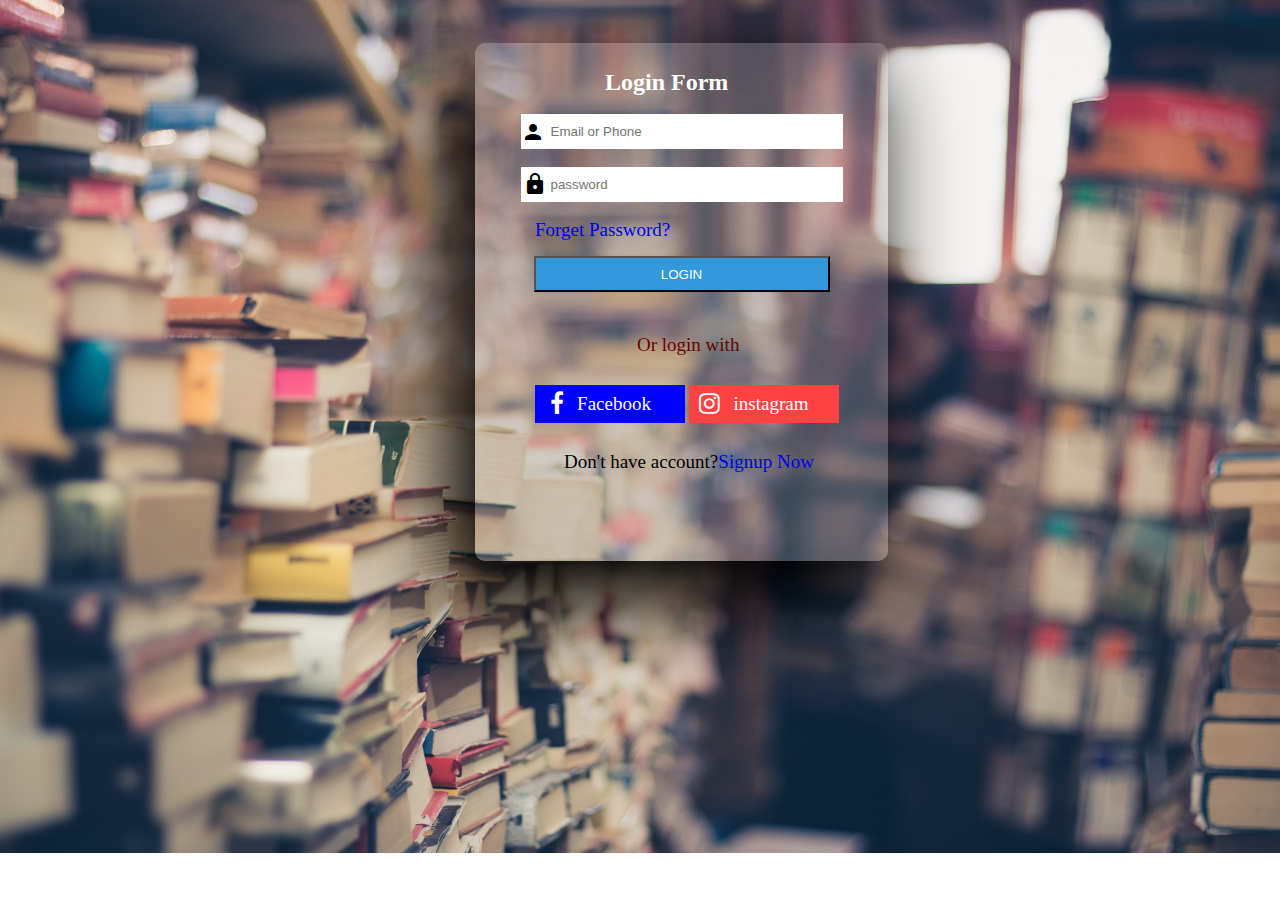
<file: Learn+/LoginForm.html>
<!DOCTYPE html>
<html lang="en">

<head>
    <meta charset="UTF-8">
    <meta http-equiv="X-UA-Compatible" content="IE=edge">
    <meta name="viewport" content="width=device-width, initial-scale=1.0">
    <title>Login-page</title>
    <link rel="stylesheet" href="Login.css">
    <link rel="stylesheet" href="https://fonts.googleapis.com/icon?family=Material+Icons">
    <link rel="stylesheet" href="https://cdnjs.cloudflare.com/ajax/libs/font-awesome/4.7.0/css/font-awesome.min.css">

</head>

<body>
    <div class="a1">
        <div class="a2">
            <div class="h1">
                <h2>Login Form</h2>
            </div>
            <div><i class="material-icons" id="srh1">person</i>
                <input type="text" placeholder="Email or Phone"><br>
                <br>
                <div><i class="material-icons" id="srh2">lock</i>
                <input class="i" type="password" placeholder="password">
                <p class="b1"><a href="#" target="_main"> Forget Password?</p></a>
                <button class="b2">LOGIN</button>
                <p class="b3">Or login with</p>
            </div>
            <div class="btn">
                <!-- <button id="f1"> facebook</strong></button>
                <button id="f2"><strong>instagram</strong></button> -->
                <a href="https://www.facebook.com/login/" target="blank"><div class="red">
                    <i class="fa fa-facebook" id="za1" style="font-size:24px;color:white"></i>
                   <p class="aj1">Facebook</p>
                </div></a>
                <a href="https://www.instagram.com/accounts/login/" target="blank"><div class="blue">
                    <i class="fa fa-instagram" id="za2" style="font-size:24px;color:white"></i>
                    <p class="aj2">instagram</p>
                </div></a>
            </div>
            <p class="b4">Don't have account?<a href="#">Signup Now</a> </p>
        </div>

    </div>
</body>

</html>
</file>
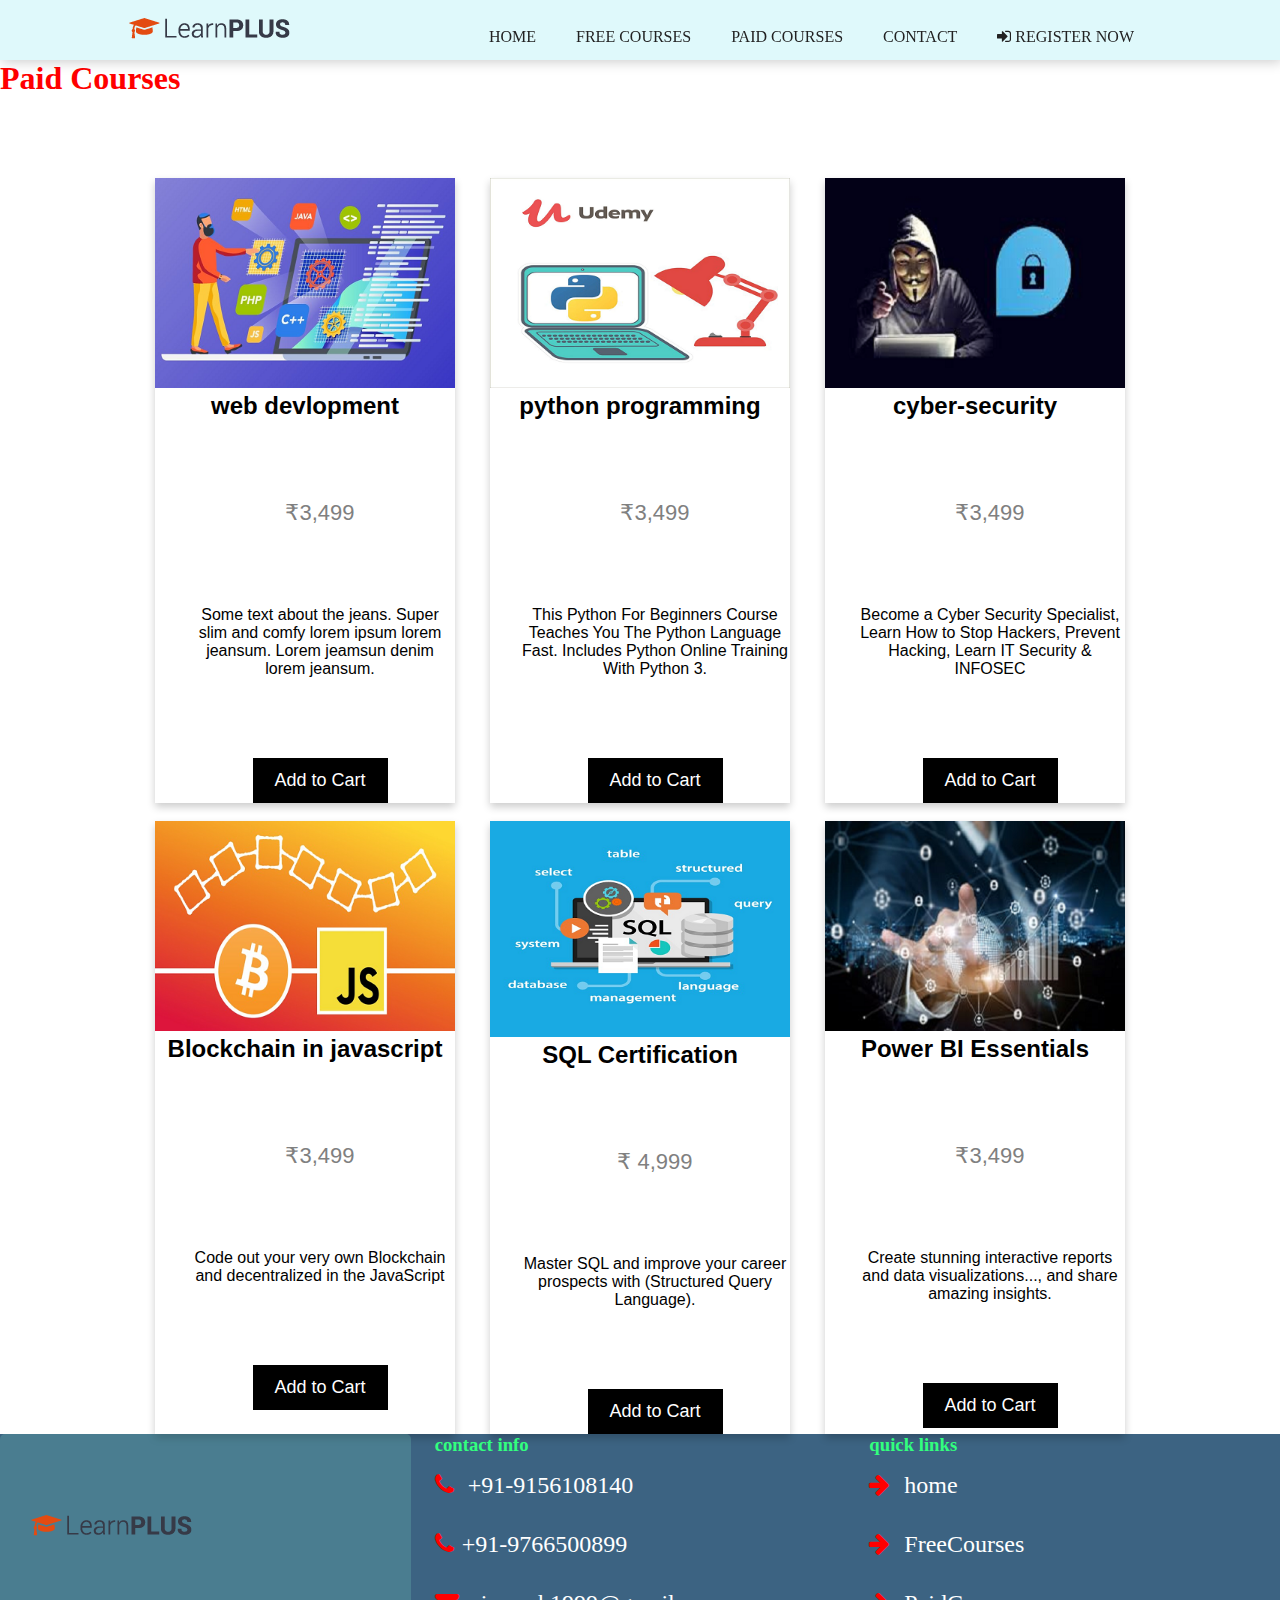
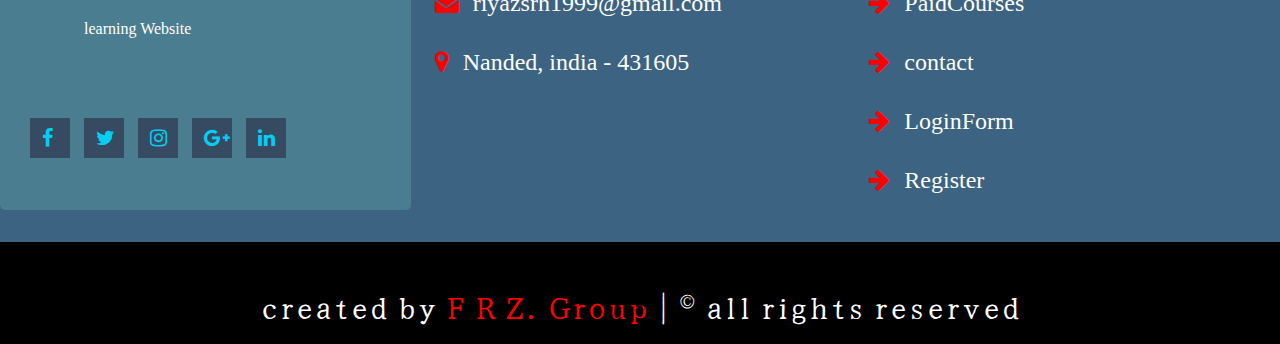
<file: Learn+/PaidCourses.html>
<!DOCTYPE html>
<html lang="en">
  <head>
    <meta charset="UTF-8" />
    <meta http-equiv="X-UA-Compatible" content="IE=edge" />
    <meta name="viewport" content="width=device-width, initial-scale=1.0" />
    <title>Learn+</title>
    <link rel="shortcut icon" href="img/favicon.ico" />
    <link rel="stylesheet" href="style.css" />
    <link rel="stylesheet" href="search.css" />
    <link rel="stylesheet" href="free.css" />
    <link
      rel="stylesheet"
      href="https://cdnjs.cloudflare.com/ajax/libs/font-awesome/4.7.0/css/font-awesome.min.css"
    />
    <link
      href="https://cdn.jsdelivr.net/npm/bootstrap@5.1.3/dist/css/bootstrap.min.css"
      rel="stylesheet"
      integrity="sha384-1BmE4kWBq78iYhFldvKuhfTAU6auU8tT94WrHftjDbrCEXSU1oBoqyl2QvZ6jIW3"
      crossorigin="anonymous"
    />
  </head>
  <body>
    <nav>
      <a href="#" class="logo"><img src="img/logo.png.png" alt="" /></a>
      <label class="toggle">
        <i class="fa fa-bars"></i>
      </label>
      <ul>
        <li class="a1"><a href="index.html">Home</a></li>
        <li class="a1"><a href="FreeCourses.html">Free Courses</a></li>
        <li class="a1"><a href="PaidCourses.html">Paid Courses</a></li>
        <li class="a1"><a href="Contact.html">Contact</a></li>
        <li>
          <a class="btn btn-primary reg" href="LoginForm.html" target="blank"
            ><i class="fa fa-sign-in"></i> Register Now</a
          >
        </li>
      </ul>
    </nav>
    <!-- ---------------nav-END--------------->

    <section class="heading-main">
      <div class="cntnr">
        <div class="rrow">
          <div class="text-left">
            <h1>Paid Courses</h1>
          </div>
        </div>
      </div>
    </section>
    <br />

    <!-- -------------heading-end---------- -->
    <div class="cards-main">
      <div class="cards-row1">
        <div class="card-p">
          <img src="img2/web.png" alt="Denim Jeans" style="width: 100%" />
          <h2>web devlopment</h2>
          <p class="price">₹3,499</p>
          <p>
            Some text about the jeans. Super slim and comfy lorem ipsum lorem
            jeansum. Lorem jeamsun denim lorem jeansum.
          </p>
          <a
            href="https://www.udemy.com/course/web-design-for-beginners-real-world-coding-in-html-css/"
            ><p><button>Add to Cart</button></p></a
          >
        </div>
        <div class="card-p">
          <img src="img2/py.png" alt="Denim Jeans" style="width: 100%" />
          <h2>python programming</h2>
          <p class="price">₹3,499</p>
          <p>
            This Python For Beginners Course Teaches You The Python Language Fast. Includes Python Online Training With Python 3.
          </p>
          <a
            href="https://www.udemy.com/course/python-the-complete-python-developer-course/"
            ><p><button>Add to Cart</button></p></a
          >
        </div>
        <div class="card-p">
          <img src="img2/Cyber.png" alt="Denim Jeans" style="width: 100%" />
          <h2>cyber-security</h2>
          <p class="price">₹3,499</p>
          <p>
            Become a Cyber Security Specialist, Learn How to Stop Hackers, Prevent Hacking, Learn IT Security & INFOSEC
          </p>
          <a href="https://www.udemy.com/course/the-complete-internet-security-privacy-course-volume-1/"><p><button>Add to Cart</button></p></a>
        </div>
      </div>
    </div>
    <br />
    <div class="cards-main">
      <div class="cards-row1">
        <div class="card-p">
          <img src="img2/JS.png" alt="Denim Jeans" style="width: 100%" />
          <h2>Blockchain in javascript</h2>
          <p class="price">₹3,499</p>
          <p>
            Code out your very own Blockchain and decentralized in the JavaScript
          </p>
          <a href="https://www.udemy.com/course/build-a-blockchain-in-javascript/"><p><button>Add to Cart</button></p></a>
        </div>
        <div class="card-p">
          <img src="img2/SQL-server.png" alt="Denim Jeans" style="width: 100%" />
          <h2>SQL Certification</h2>
          <p class="price">₹ 4,999</p>
          <p>
            Master SQL and improve your career prospects with (Structured Query Language).
          </p>
          <a href="https://www.simplilearn.com/sql-database-training-course?referrer=search&tag=SQL&source=lms_search_b2c/"><p><button>Add to Cart</button></p></a>
        </div>
        <div class="card-p">
          <img src="img/IOT.png" alt="Denim Jeans" style="width: 100%" />
          <h2>Power BI Essentials</h2>
          <p class="price">₹3,499</p>
          <p>
            Create stunning interactive reports and data visualizations..., and share amazing insights.
          </p>
          <a href="https://www.udemy.com/course/microsoft-power-bi-essentials/"><p><button>Add to Cart</button></p></a>
        </div>
      </div>
    </div>
    <!-- ----------End-paid-courses---- -->

    <section class="footer">
      <div class="box-container">
        <div class="footer-left">
          <img src="img/logo.png.png" alt="" />
          <p id="para">learning Website</p>
          <div class="socials">
            <a href="#"><i class="fa fa-facebook"></i></a>
            <a href="#"><i class="fa fa-twitter"></i></a>
            <a href="#"><i class="fa fa-instagram"></i></a>
            <a href="#"><i class="fa fa-google-plus"></i></a>
            <a href="#"><i class="fa fa-linkedin"></i></a>
          </div>
        </div>

        <div class="box" id="fa1">
          <h3>contact info</h3>
          <a href="#" class="links">
            <i class="fa fa-phone"></i> +91-9156108140
          </a>
          <a href="#" class="links">
            <i class="fa fa-phone"></i>+91-9766500899
          </a>
          <a href="#" class="links">
            <i class="fa fa-envelope"></i> riyazsrh1999@gmail.com
          </a>
          <a href="#" class="links">
            <i class="fa fa-map-marker"></i> Nanded, india - 431605
          </a>
        </div>

        <div class="box" id="fa2">
          <h3>quick links</h3>
          <a href="index.html" class="links">
            <i class="fa fa-arrow-right"></i> home
          </a>
          <a href="FreeCourses.html" class="links">
            <i class="fa fa-arrow-right"></i> FreeCourses
          </a>
          <a href="PaidCourses.html" class="links">
            <i class="fa fa-arrow-right"></i> PaidCourses
          </a>
          <a href="Contact.html" class="links">
            <i class="fa fa-arrow-right"></i> contact
          </a>
          <a href="LoginForm.html" class="links">
            <i class="fa fa-arrow-right"></i> LoginForm
          </a>
          <a href="LoginForm.html" class="links">
            <i class="fa fa-arrow-right"></i> Register
          </a>
        </div>
      </div>

      <div class="credit aj">
        created by <span> F R Z. Group </span> | &copy; all rights reserved
      </div>
    </section>

    <script
      src="https://cdnjs.cloudflare.com/ajax/libs/jquery/3.6.0/jquery.min.js"
      integrity="sha512-894YE6QWD5I59HgZOGReFYm4dnWc1Qt5NtvYSaNcOP+u1T9qYdvdihz0PPSiiqn/+/3e7Jo4EaG7TubfWGUrMQ=="
      crossorigin="anonymous"
      referrerpolicy="no-referrer"
    ></script>
    <script>
      $(".toggle i").click(function () {
        $("ul").toggleClass("show");
      });
    </script>
    <script
      src="https://cdn.jsdelivr.net/npm/bootstrap@5.1.3/dist/js/bootstrap.bundle.min.js"
      integrity="sha384-ka7Sk0Gln4gmtz2MlQnikT1wXgYsOg+OMhuP+IlRH9sENBO0LRn5q+8nbTov4+1p"
      crossorigin="anonymous"
    ></script>
  </body>
</html>
</file>
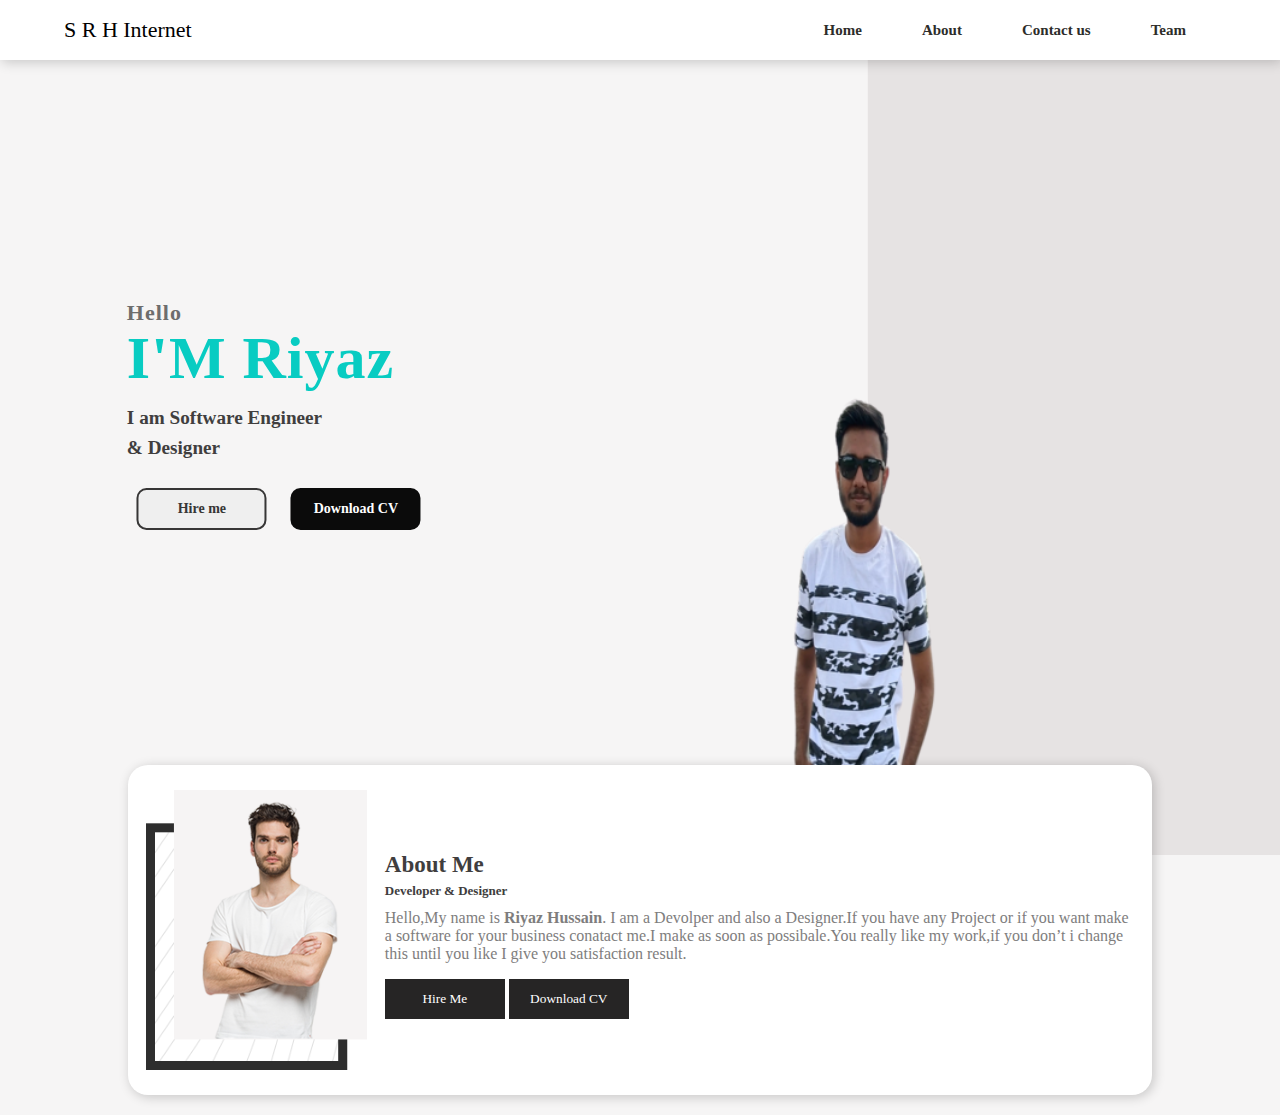
<file: Learn+/Project 2/resum.html>
<!DOCTYPE html>
<html lang="en">

<head>
    <meta charset="UTF-8">
    <meta http-equiv="X-UA-Compatible" content="IE=edge">
    <meta name="viewport" content="width=device-width, initial-scale=1.0">
    <link rel="stylesheet" href="resum.css">
    <title>Resume</title>
</head>

<body>
    <section>
        <!--navigation------------------------------->
        <nav>
            <!--logo---->
            <a href="#" class="logo">S R H Internet</a>
            <!--menu-->
            <ul>
                <li><a href="in" class="active">Home</a></li>
                <li><a href="#" class="active">About</a></li>
                <li><a href="#" class="active">Contact us</a></li>
                <li><a href="#" class="active">Team</a></li>
            </ul>
        </nav>
        <!--text-------------------------------------->
        <div class="text-container">
            <p>Hello</p>
            <p>I'M Riyaz</p>
            <p>I am Software Engineer <br> & Designer</p>
            <button class="hire-btn">Hire me</button>
            <button class="down-cv">Download CV</button>
        </div>

        <!--image---------------------------->
        <img src="resum img/model.png" class="model" alt="model">
    </section>

    <!--about-section-------------------->
    <div class="about-container">

        <!---image--------------------------->
        <img src="resum img/about-img.png" alt="">

        <!--about-text----------------------->
        <div class="about-text">
            <p>About Me</p>
            <p>Developer & Designer</p>
            <p>Hello,My name is <b> Riyaz Hussain</b>. I am a Devolper and also a Designer.If you have  any Project or if you
                want make a software for your business conatact me.I make as soon as possibale.You really like my work,if
                you don&#8217;t i change this until you like I give you satisfaction result.</p>
            <!--button------------------------->
            <button>Hire Me</button>
            <button>Download CV</button>
        </div>


    </div>

</body>

</html>
</file>
<file: Learn+/style.css>
@import url('https://fonts.googleapis.com/css2?family=Creepster&family=Crimson+Text:ital@1&family=Oxygen&family=Yuji+Syuku&display=swap');
* {
  margin: 0;
  padding: 0;
  box-sizing: border-box;
}
html{
  scroll-behavior: smooth;
}
body {
  background-color: white;
}
.toggle {
  font-size: 30px;
  color: rgb(196, 13, 13);
  float: right;
  line-height: 45px;
  margin: 5%;
  cursor: pointer;
  display: none;
}
/* nav{
    background-color: #000;
    height: 50px;
    width: 100%;

} */
nav {
  background-color: rgb(190, 181, 181);
  display: flex;
  justify-content: space-between;
  align-items: center;
  height: 60px;
  background-color: #dff9fb;
  box-shadow: 2px 2px 12px rgb(0 0 0 / 20%);
  padding: 0px 10%;
  z-index: 1;

  /* z-index: 1; */
}
ul {
  float: left;
}
ul li {
  margin: 3px;
  padding: 0;
  position: relative;
  display: inline-block;
  margin-top: 15px;
}
ul li a {
  font-weight: 400;
  line-height: 45px;
  color: #fff;
  text-decoration: none;
  text-transform: uppercase;
  padding: 15px;
  font-size: bold;
  color: #222222;
}
.a1:hover {
  background-color: #ff7d00;
  color: rgb(241, 231, 231);
}
/* ul li:hover {
  background-color: #ff7d00;
  color: #fff; */
/* transform-origin: left;
  transform: scale(0,1);
  transition: transform ease-in-out 1.3s;
  } */

/* .logo {
  text-decoration: none;
  color: rgb(148, 231, 81);
  font-weight: bold;
  font-family: Verdana, Geneva, Tahoma, sans-serif;
  margin: 30px;
  font-size: 20px;
  float: left;
} */


@media screen and (min-width: 1200px) {
  nav {
    position: sticky;
    top: 0;
  }
}
@media screen and (max-width: 1050px) {
  .toggle {
    display: block;
    margin-top: 2px;
    padding: 5px;
    margin-top: 42px;
    margin-right: -26px;
  }
  ul {
    position: absolute;
    top: -400px;
    z-index: 1;
    margin-top: -15px;
    right: 0px;
    /* left: 0; */
    width: 200px;
    background-color: #b8f381e3;
    display: inline-block;
    transition: top 0.4s;
    margin-top: 0;
  }

  nav {
    background-color: rgba(0, 0, 0, 0.075);
    height: 50px;
    width: 100%;
  }
  ul.show {
    top: 48px;
  }
  ul li {
    top: 0px;
    width: 94%;
    float: left;
    text-align: center;
  }
}
@media screen and (max-width: 700px) {
  ul {
    width: 100%;
  }
}
@media screen and (max-width: 500px) {
  .toggle {
    display: block;
    margin-top: 2px;
    padding: 5px;
    margin-top: 42px;
    margin-right: -26px;
    padding-bottom: 26px;
  }
}
/* /* /*----------------NavBar-END--------------------------------  */

.crsl{
  height: 50vh;
}
.container {
  margin: 73px;
}
section a {
  text-decoration: none;
}

/* ----------------------Features-END--------------------------- */

.gry {
  background-color: rgba(226, 226, 226, 0.986);
}
.grid {
  margin: 50px;
  display: grid;
  grid-template-columns: repeat(3, 1fr);
  grid-gap: 30px;
  align-items: center;
}
.grid > article {
  background: #fbaacf;
  border: none;
  box-shadow: 2px 2px 6px 0px rgba(0, 0, 0, 0.3);
  border-radius: 20px;
  text-align: center;
  width: 350px;
  transition: transform 0.2s;
}
.grid > article:hover {
  transform: translateY(-15px);
  box-shadow: 2px 2px 6px 0px rgba(0, 0, 0, 0.3);
}
.grid > article img {
  width: 100%;
  border-top-left-radius: 20px;
  border-top-right-radius: 20px;
}
.courses {
  text-align: center;
}
.text {
  padding: 0 20px 20px;
}
.text button {
  background-color: #ef6f6c;
  border-radius: 10px;
  border: none;
  color: white;
  padding: 10px;
  width: 100%;
  font-weight: 600;
  text-transform: uppercase;
  cursor: pointer;
}
@media screen and (max-width: 768px) {
  .grid {
    grid-template-columns: repeat(2, 1fr);
  }
}
@media screen and (max-width: 500px) {
  .grid {
    grid-template-columns: repeat(1, 1fr);
  }
  .grid > article {
    text-align: center;
  }
}
/* -----Cards-END-------------------------------------------- */

.ss1 {
  background-image:linear-gradient(rgba(0,0,0,0.527),rgba(0,0,0,0.5)), url(img/banner_v1.jpg);
  width: 98.5vw;
  height: 60vh;
  margin: 0;
  padding: 0;
  background-size: cover;
}
.ss3 h1 {
  color: white;
  text-shadow: 0 5px 3px rgba(235, 22, 22, 0.65) ;
}
.sa1 {
  display: flex;
  font-size: 20px;
  color: white;
  text-shadow: 0 5px 3px rgb(0, 0, 0) ;
}
.ss3 {
  padding-left: 138px;
  padding-top: 70px;
}

/* -----------Background-IMG-END--------------------- */
 /* -----------trending-courses----- */
.boss{
  background-color: #dff9fb;
}
.cours h1{
  text-align: center;
  align-items: center;
}
.ctgry1 {

  line-height:80px;
  display: inline-block;
  justify-content: space-b;
  
}
.ctgry1 a{
  text-decoration: none;
}
.ctgry-main1{
  display: inline-block;
  justify-content: space-around;
  margin-left: 100px;


}
.ctgry-main2{
  display: inline-block;
  justify-content: space-around;
  margin-left: 100px;

}
.ctgry-main3{
  display: inline-block;
  justify-content: space-around;
  margin-left: 100px;
}
/* ------------trending-courses-end-------- */
.white{
  background-color: white;
}
/* ------------our-client----- */
.section-title{
  line-height: 5;
}

/* ----------footer---------------------- */
.footer-left{
  background-color: rgba(135, 236, 203, 0.198);
  border-radius: 5px;
}
.footer-left img,p,.socials{
  margin-left: 30px;
  margin-top: 80px;
}
.socials a{
  background:#364a62;
  width: 40px;
  height: 40px;
  display: inline-block;
  margin-right: 10px;
}
.socials a i{
  color: #00cff3;
  padding: 10px 12px;
  font-size: 20px;
}
.footer{
  background:#3c6382;
}
.footer .box-container{
  display: grid;
  grid-template-columns: repeat(auto-fit, minmax(25rem, 1fr));
  gap:1.5rem;
}
.footer .box-container .box .links{
  display: block;
  font-size: 1.5rem;
  color:var(--light-color);
  padding:1rem 0;
}
#para{
  margin-left: 84px;
  color: white;
}
.box h3{
color: #32ff7e;
}
#fa1 a{
  color: white;
}
#fa2 a{
  color: white;
}
#fa1 i{
  color: red;
}
#fa2 i{
  color: red;
}

.footer .box-container .box .links i{
  color:var(--orange);
  padding-right: .5rem;
}

.footer .box-container .box .links:hover i{
  padding-right: 2rem;
}

.footer .credit{
  text-align: center;
  margin-top: 2rem;
  padding:1rem;
  padding-top: 2.5rem;
  font-size: 2rem;
  color:var(--black);
  border-top: var(--border);
}

.footer .credit span{
  color:red;

}
.credit{
  background-color: black;
  color: white !important;
}
.aj{
  font-family: 'Yuji Syuku', serif;
}



/* ------------FOOTER-END------------------------ */
</file>
<file: Learn+/search.css>
html{
    scroll-behavior: smooth;
}
.search-box{
    position:absolute;
    top: 33%;
    left: 50%;
    transform: translate(-50%,-50%);
    background-color: #629aeb9e;
    height: 40px;
    border-radius: 40px;
    padding: 10px;
}
.search-btn{
    color: #e84118;
    float: right;
    width: 40px;
    height: 40px;
    border-radius: 50%;
    background: rgba(12, 96, 214, 0.466);
    display: flex;
    justify-content: center;
    align-items: center;
    /* transition: 0.4s; */
}
.search-box:hover > .search-txt{
    width: 240px;
    padding: 0 6px;
}
.search-box:hover > .search-btn{
   background:white;
}
.search-txt{
    border: none;
    background: none;
    outline: none;
    float: left;
    padding: 0;
    color: white;
    font-size: 16px;
    transition: 3s;
    /* line-height: 40px; */
    /* width: 0px; */
}
::placeholder{
    color: rgb(244, 244, 248);
}
@media screen and (min-width:400px) and (max-width:700px){
    .search-box{
        display: none;
    }
    
}
</file>
<file: Learn+/free.css>
* {
  margin: 0;
  padding: 0;
  box-sizing: border-box;
}
.heading-main {
  /* background-color: #a29bfe8f; */
  height: 100px;
  color: red;
}
/* -------happy-student---- */
#bgc{
  background-color: #d2da97af;
}
.aise1 {
  display: grid;
  flex-direction: row;
}
.aise1 img {
  border-radius: 100%;
}
.sprt {
  position: relative;
  bottom: 560px;
  left: 768px;
}
#us{
    background-color: #D6A2E8;
}
/* -----Free-courses-------------- */
.img2 {
  float: left;
}

.clearfix {
  overflow: auto;
}
.av{
  border: 3px solid #4CAF50;
  padding: 5px;
}
.frm{
  color:black;
  background-color: orangered;
  border: none;
  border-radius: 5px;
  height: 32px;
  width: 210px;
}
.clearfix i{
  color: rgb(209, 151, 42);
}
  
  /* -----------**paid-courses-css-***---------- */
/* -----cards----------- */

.card-p {
  box-shadow: 0 4px 8px 0 rgba(0, 0, 0, 0.2);
  max-width: 300px;
  /* margin: auto; */
  text-align: center;
  font-family: arial;
}

.price {
  color: grey;
  font-size: 22px;
}

.card-p button {
  border: none;
  outline: 0;
  padding: 12px;
  color: white;
  background-color: #000;
  text-align: center;
  cursor: pointer;
  width: 50%;
  font-size: 18px;
}

.card-p button:hover {
  opacity: 0.7;
}
.cards-main{
  display: flex;
  justify-content: space-around;
}
.cards-row1{
  display: flex;
  gap: 35px;
}
/* -------*****CONTACT-CSS------**** */

#contactform{
  display: flex;
}
.ffrrmm{
  margin-right: 15px;
}
.btn-block{
  margin-top: 5px;
  width: 555px;
}
.embd{
  margin-left: 128px;
}
/* --------footer-- */
.box h3{
color: #32ff7e;
}
#fa1 a{
  color: white;
}
#fa2 a{
  color: white;
}
#fa1 i{
  color: red;
}
#fa2 i{
  color: red;
}
/* --------end---- */

/* ----live-chat---- */
.fxd{
  background-color: yellowgreen;
  width: 130px;
  position: fixed;
  bottom: 0;
  right: 0;
  cursor: pointer;
}
</file>
<file: Learn+/Login.css>
body {
background-image: url(img/Background.jpg);
  background-repeat: no-repeat;
  background-size: 100%;
}
.a1 {
  background-color: rgba(163, 159, 159, 0.301);
  height: 518px;
  width: 413px;
  text-align: center;
  position: absolute;
  left: 475px;
  top: 43px;
  border-radius: 10px;
  box-shadow: -22px 36px 85px 8px;
  
}
.a2 {
  padding-top: 71px;
}
.b1 {
  position: absolute;
  bottom: 311px;
  left: 51px;
  /* color: rgb(0, 210, 238); */
  
}
button {
  width: 296px;
  height: 36px;
  position: relative;
  top: 54px;
  background-color: #3298da;
  color: white;
  /* border: 0px solid #3298da; */
  /* cursor: pointer; */
}
.b3 {
  position: absolute;
  left: 153px;
  top: 282px;
  color: #680404;
}
.b4 {
  position: absolute;
  top: 399px;
  left: 80px;
}
.h1 {
  position: absolute;
  bottom: 445px;
  left: 130px;
  color: white;
}
input {
  width: 290px;
  height: 33px;
  border: 0px solid white;
  padding-left: 30px;
}
#f1 {
  width: 143px;
  height: 35px;
  background-color: #4167b0;
}
#f2 {
  width: 141px;
  height: 35px;
  background-color: #e1326f;
}
.btn {
  position: absolute;
  left: 60px;
  top: 342px;
  color: white;
}
.abc {
  margin-top: 20px;
}
p {
  font-size: 19px;
  margin: 9px;
}
#srh1 {
  position: absolute;
  top: 77px;
  left: 46px;
}
#srh2 {
  position: absolute;
  top: 129px;
  left: 48px;
}
.red {
  height: 38px;
  width: 150px;
  background-color: blue;
  display: inline-block;
}
.blue {
  height: 38px;
  width: 150px;
  background-color: rgb(255, 67, 67);
  display: inline-block;
}
#za1 {
  position: relative;
  top: 6px;
  right: 53px;
}
#za2 {
  position: relative;
  top: 6px;
  right: 55px;
}
.aj1 {
  position: relative;
  top: -26px;
  left: 4px;
  color: white;
}
.aj2 {
  position: relative;
  top: -26px;
  left: 7px;
  color: white;
}
a{
  text-decoration: none;
}
</file>
<file: Learn+/Project 2/resum.css>
@import url('https://fonts.googleapis.com/css2?family=Creepster&display=swap');
body{
    background-color: #f6f5f5;
    margin: 0;
    padding: 0;
}
ul{
    list-style: none;
}
a{
    text-decoration: none;
}
section{
    width: 100%;
    height: 95vh;
    background-image:url(resum\ img/bg.png)  ;
    background-repeat: no-repeat;
    background-size: cover;
}
nav{
    display: flex;
    justify-content: space-between;
    align-items: center;
    height: 60px;
    background-color: #ffffff;
    box-shadow: 2px 2px 12px rgba(0,0,0,0.2);
    padding: 0px 5%;

}
nav ul{
    display: flex;
}
nav ul li a {
    
    margin: 30px;
    font-family: myriad pro 'Lucida Sans', 'Lucida Sans Regular', 'Lucida Grande', 'Lucida Sans Unicode', Geneva, Verdana, sans-serif;
    color: #505050;
    font-size: 15px;
    font-weight: 700;
}
.logo{
    font-family: roadtest;
    color: #000000;
    font-size: 22px;

}
.active{
    font-weight: bold;
    color: #2d2d2a;
}
.text-container p:nth-child(1){
    font-family: calibri;
    font-weight: bold;
    letter-spacing: 1px;
    color: #6d6d6d;
    font-size: 22px;
}
.text-container p:nth-child(2){
    font-family: calibri;
    font-weight: bold;
    letter-spacing: 1px;
    color: rgb(8, 204, 194);
    font-size: 60px;
}
.text-container p:nth-child(3){
    font-family: myriad pro regular;
    color: #403e3e;
    line-height: 30px;
    font-weight: 900;
    font-size: larger;
}
.text-container p{
    line-height: 0px;
    margin: 45px 0px 25px;
}
.text-container{
    position: absolute;
    left: 13%;
    top: 42%;
    transform: translate(-13%,-42%);
}
.text-container button{
    width: 130px;
    height: 42px;
    border-radius: 10px;
    font-family: calibri;
    font-weight: bold;
    font-size: 14px;
    outline: none;
    margin: 0px 10px;
}
.hire-btn{
    border:2px solid #373636;
    color: #373636;
}
.down-cv{
    background-color: #0b0b0b;
    color: #ffffff;
    border:none;
}
button:active{
    transform: scale(1.1);
}
.model{
    height: 560px;
    position: absolute;
    bottom: -30px;
    left: 42%;
    transform: translateX();
}
.about-container{
     width: 80%;
     height: 330px;
     background-color: #ffffff;
     border-radius:20px;
     box-shadow: 2px 2px 12px rgba(0,0,0,0.2);
     display: flex; 
     margin: -7% auto 20px auto;
     position: relative;
     justify-content: space-evenly;
     align-items: center;
}
.about-container img{
    height: 280px;
}
.about-text{
    width: 750px;
}
.about-text p:nth-child(1){
    color: #403e3e;
    font-family: myriad pro;
    font-weight: bold;
    font-size: 23px;
    line-height: 0px;

}
.about-text p:nth-child(2){
    color: #3e3d3d;
    font-family: myriad pro;
    font-weight: bold;
    font-size: 13px;
    line-height: 5px;
}
.about-text p:nth-child(3),
.about-text p:nth-child(4){
    color: #7e7d7d;
    font-family: calibri;
    font-size: 16px;
}
.about-text button{
    width: 120px;
    height: 40px;
    color: #ffffff;
    outline: none;
    border:none ;
    font-family: calibri;
    background-color: #262525;
}
</file>
